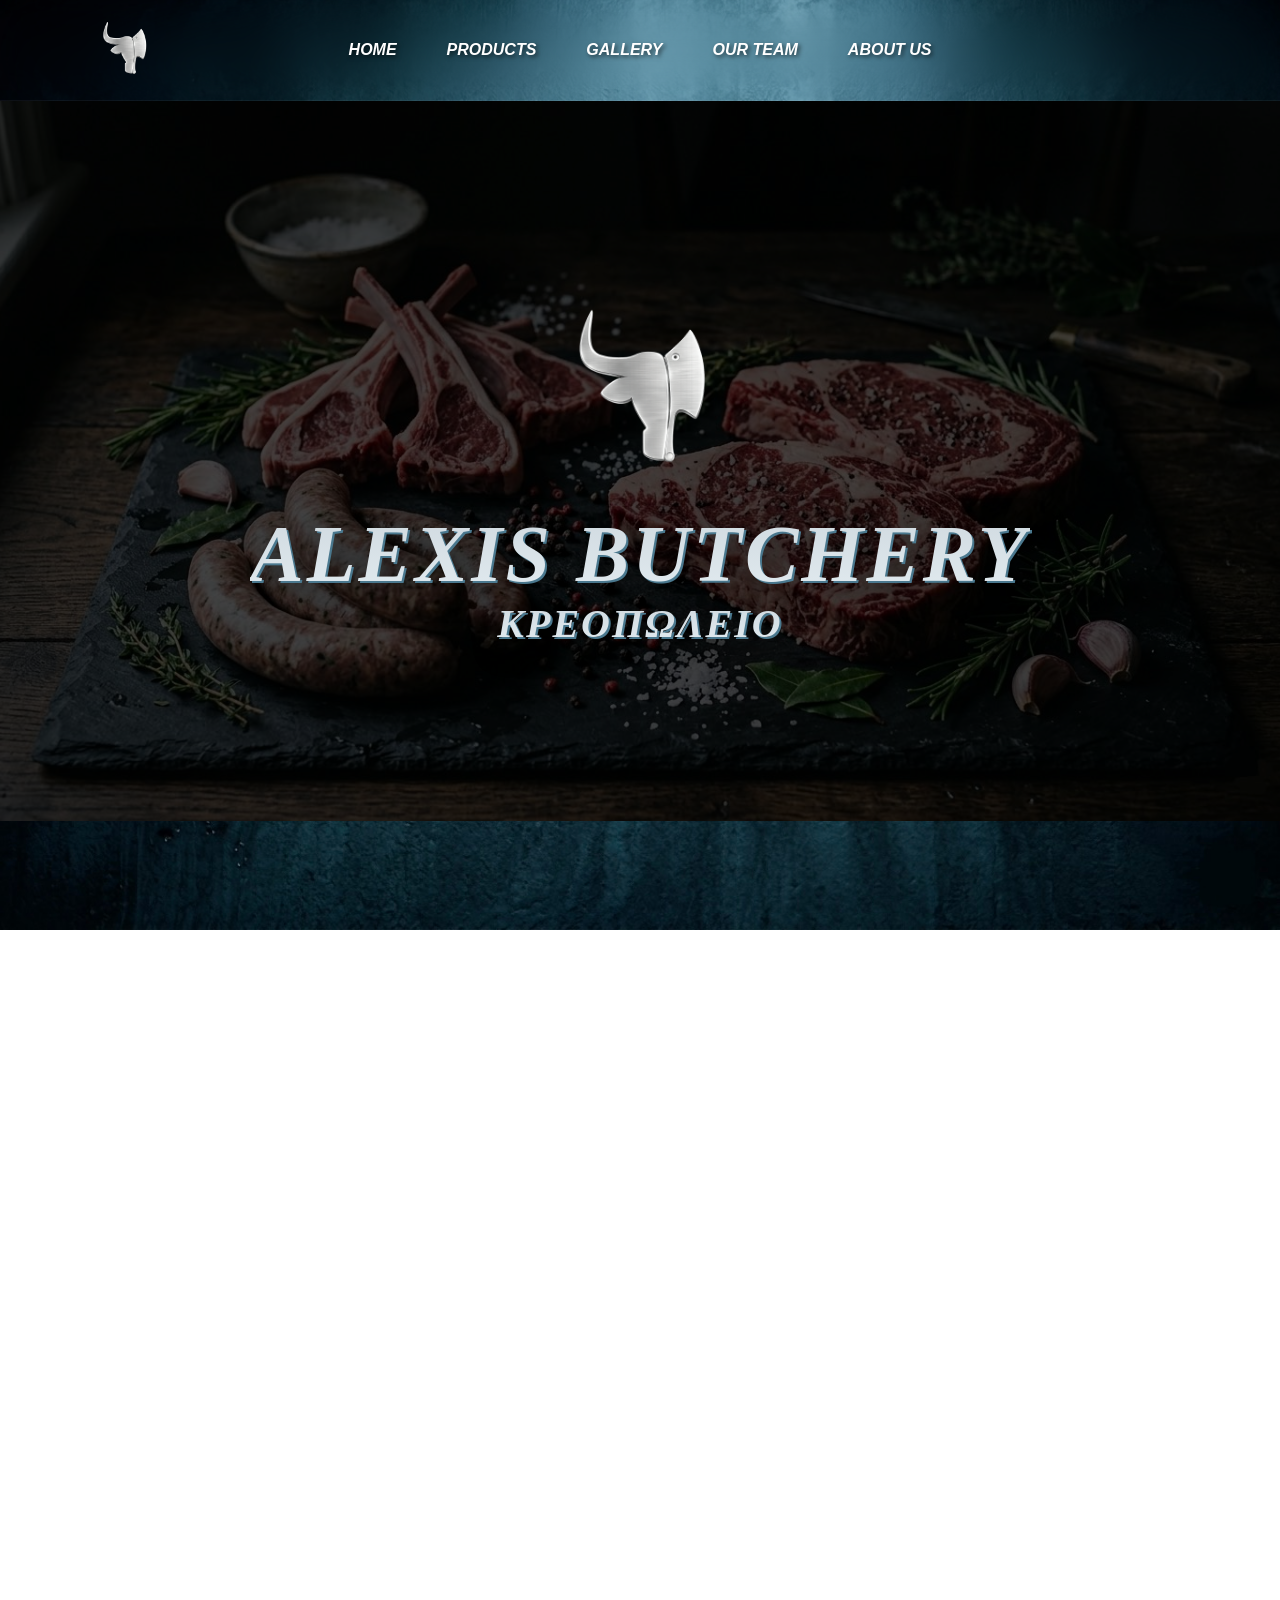
<file: index.html>
<!DOCTYPE html>
<html lang="el">
<head>
    <meta charset="UTF-8">
    <link rel="stylesheet" href="style.css">
    <title>ALEXIS BUTCHERY ΚΡΕΟΠΩΛΕΙΟ</title>
    <link rel="icon" href="images/favicon.png" type="image/png">
</head>
<body>
    
    
        
    

   <!-- nav bar -->
<nav class="navbar">
    <ul>
        <img id="logo" class="logo-link" src="images/logo_bull.png" alt="Alexis Butchery Logo">
        <li><a href="index.html">Home</a></li>
        <li><a href="index2.html">Products</a></li>
        <li><a href="index3.html">Gallery</a></li>
        <li><a href="index.html">Our Team</a></li>
        <li id="about"><a href="index5.html">About us</a></li>
    </ul>
</nav>

    <div class="background-wrapper">
    <!-- Η εικόνα φόντου -->
    <img id="first_photo" src="images/first-photo-gemini.jpg" alt="products">
    
    <!-- Το σκοτεινό κάλυμμα και το περιεχόμενο -->
    <div class="cover">
        <img id="bull" src="images/logo_bull.png" alt="Alexis Butchery logo">
        <h1 id="name_of_logo">ALEXIS BUTCHERY</h1>
        <h1 id="shop">ΚΡΕΟΠΩΛΕΙΟ</h1>
    </div>
</div>








 <div id="page_google_maps">
    <p id="p">Η ΤΟΠΟΘΕΣΙΑ ΜΑΣ</p>
    
    <iframe class="google-map" src="https://www.google.com/maps/embed?pb=!1m18!1m12!1m3!1d3145.5406749824756!2d23.701683375712836!3d37.96450967193831!2m3!1f0!2f0!3f0!3m2!1i1024!2i768!4f13.1!3m3!1m2!1s0x14a1bd00030eb031%3A0x4370844f05e1ee06!2zzpzOoM6RzqHOnM6gzpHOoc6RzprOl86jIM6RzpvOlc6ezpHOnc6UzqHOn86jIM6azqHOlc6pzqDOn86bzpXOmc6f!5e0!3m2!1sel!2sgr!4v1778867580920!5m2!1sel!2sgr" width="600" height="450" style="border:0;" allowfullscreen="" loading="lazy" referrerpolicy="no-referrer-when-downgrade"></iframe>

    <div class="button-container">
        <a href="https://maps.app.goo.gl/PTz32j5B4V2FqyUU9" class="glowbutton" target="_blank">📍 ΑΝΟΙΓΜΑ GOOGLE MAPS</a>
    </div>
    


 <div class="delivery">
    <div id="block-of-delivery">
        <a href="tel:+306906864586">
         <button class="button">
            <svg xmlns="http://www.w3.org/2000/svg" width="32" viewBox="0 0 32 32" height="32" fill="none" class="svg-icon"><path stroke-width="2" stroke-linecap="round" stroke="#fff" fill-rule="evenodd" d="m24.8868 19.1288c-1.0274-.1308-2.036-.3815-3.0052-.7467-.7878-.29-1.6724-.1034-2.276.48-.797.8075-2.0493.9936-2.9664.3258-1.4484-1.055-2.7233-2.3295-3.7783-3.7776-.6681-.9168-.4819-2.1691.3255-2.9659.5728-.6019.7584-1.4748.4802-2.2577-.3987-.98875-.6792-2.02109-.8358-3.07557-.2043-1.03534-1.1138-1.7807-2.1694-1.77778h-3.18289c-.60654-.00074-1.18614.25037-1.60035.69334-.40152.44503-.59539 1.03943-.53345 1.63555.344 3.31056 1.47164 6.49166 3.28961 9.27986 1.64878 2.5904 3.84608 4.7872 6.43688 6.4356 2.7927 1.797 5.9636 2.9227 9.2644 3.289h.1778c.5409.0036 1.0626-.2 1.4581-.569.444-.406.6957-.9806.6935-1.5822v-3.1821c.0429-1.0763-.7171-2.0185-1.7782-2.2046z" clip-rule="evenodd"></path></svg>
        </button>
        </a>
        
            <h1 id="title-of-delivery">Παραγγελία με ένα τηλεφώνημα στη πόρτα σας!</h1>
            <p id="delivery-text">Κάντε την παραγγελία σας τηλεφωνικά και εμείς τη φέρνουμε στην πόρτα σας! Για την καλύτερη εξυπηρέτησή σας, διαθέτουμε φορητό (ασύρματο) POS, ώστε να μπορείτε να πληρώσετε με την κάρτα σας εύκολα και με ασφάλεια κατά την παράδοση.</p>

            <p id="phone-number-delivery">Τηλέφωνο: 210 341 0931</p>

        </div>
</div>

<h1 id="google-reviews">Κριτικές Πελατών από Google</h1>



<div class="reviews-container">

    <div class="review-box">
        <div class="review-header">
            <h4 class="review-author">Χριστίνα Κολιάκη</h4>
            <div class="review-stars">★★★★★</div>
        </div>
        <p class="review-text">
            Εξαιρετική ποιότητα κρεάτων! Ειδικά το μπιφτέκι κοτόπουλο είναι φοβερό! Πολλά μπράβο 🙌🙌
        </p>
    </div>

    <div class="review-box">
        <div class="review-header">
            <h4 class="review-author">Νίκος Τσουντάνης</h4>
            <div class="review-stars">★★★★★</div>
        </div>
        <p class="review-text">
            Πολύ καλής ποιότητας όλα τα κρέατα και εξαιρετική εξυπηρέτηση παιδιά συστήνω και με το παραπάνω🤩💯
        </p>
    </div>

    <div class="review-box">
        <div class="review-header">
            <h4 class="review-author">stratos savvidhs</h4>
            <div class="review-stars">★★★★★</div>
        </div>
        <p class="review-text">
            Πολύ νόστιμα κρέατα και εξαιρετική εξυπηρέτηση! Το συνιστώ χωρίς δεύτερη σκέψη 🔝🔝
        </p>
    </div>

    <div class="review-box">
        <div class="review-header">
            <h4 class="review-author">gianna vasalou</h4>
            <div class="review-stars">★★★★★</div>
        </div>
        <p class="review-text">
            Όλα τέλεια και νόστιμα, και από εξυπηρέτηση έμεινα πάρα πολύ ευχαριστημένη σε όλα!
        </p>
    </div>

</div>



<div class="info-container">
    <div class="hours-box">
        <p id="open">ΩΡΕΣ ΛΕΙΤΟΥΡΓΙΑΣ</p>
        <p>ΔΕΥΤΕΡΑ: 08:00 - 16:00</p>
        <p>ΤΡΙΤΗ: 08:00 - 20:00</p>
        <p>ΤΕΤΑΡΤΗ: 08:00 - 16:00</p>
        <p>ΠΕΜΠΤΗ: 08:00 - 20:00</p>
        <p>ΠΑΡΑΣΚΕΥΗ: 08:00 - 20:00</p>
        <p>ΣΑΒΒΑΤΟ:08:00 - 16:00</p>
        <p>ΚΥΡΙΑΚΗ: ΚΛΕΙΣΤΑ</p>
    </div>

    <div class="tel-box">
        <p id="contact">ΕΠΙΚΟΙΝΩΝΙΑ</p>
        <h3 id="tel">📞 2103410931</h3>
        <a id="email" href="mailto:alexismparmparakis@yahoo.gr" class="email-link">✉️ alexismparmparakis@yahoo.gr</a>
    </div>

    <div class="social-box">
        <p id="follow-title">FOLLOW US</p>
        <a href="https://www.instagram.com/alexisbutchery/" target="_blank" style="text-decoration: none;">
        
<button id="button-insta">
  <svg viewBox="0 0 16 16" class="bi bi-instagram" fill="currentColor" height="16" width="16" xmlns="http://www.w3.org/2000/svg"> <path d="M8 0C5.829 0 5.556.01 4.703.048 3.85.088 3.269.222 2.76.42a3.917 3.917 0 0 0-1.417.923A3.927 3.927 0 0 0 .42 2.76C.222 3.268.087 3.85.048 4.7.01 5.555 0 5.827 0 8.001c0 2.172.01 2.444.048 3.297.04.852.174 1.433.372 1.942.205.526.478.972.923 1.417.444.445.89.719 1.416.923.51.198 1.09.333 1.942.372C5.555 15.99 5.827 16 8 16s2.444-.01 3.298-.048c.851-.04 1.434-.174 1.943-.372a3.916 3.916 0 0 0 1.416-.923c.445-.445.718-.891.923-1.417.197-.509.332-1.09.372-1.942C15.99 10.445 16 10.173 16 8s-.01-2.445-.048-3.299c-.04-.851-.175-1.433-.372-1.941a3.926 3.926 0 0 0-.923-1.417A3.911 3.911 0 0 0 13.24.42c-.51-.198-1.092-.333-1.943-.372C10.443.01 10.172 0 7.998 0h.003zm-.717 1.442h.718c2.136 0 2.389.007 3.232.046.78.035 1.204.166 1.486.275.373.145.64.319.92.599.28.28.453.546.598.92.11.281.24.705.275 1.485.039.843.047 1.096.047 3.231s-.008 2.389-.047 3.232c-.035.78-.166 1.203-.275 1.485a2.47 2.47 0 0 1-.599.919c-.28.28-.546.453-.92.598-.28.11-.704.24-1.485.276-.843.038-1.096.047-3.232.047s-2.39-.009-3.233-.047c-.78-.036-1.203-.166-1.485-.276a2.478 2.478 0 0 1-.92-.598 2.48 2.48 0 0 1-.6-.92c-.109-.281-.24-.705-.275-1.485-.038-.843-.046-1.096-.046-3.233 0-2.136.008-2.388.046-3.231.036-.78.166-1.204.276-1.486.145-.373.319-.64.599-.92.28-.28.546-.453.92-.598.282-.11.705-.24 1.485-.276.738-.034 1.024-.044 2.515-.045v.002zm4.988 1.328a.96.96 0 1 0 0 1.92.96.96 0 0 0 0-1.92zm-4.27 1.122a4.109 4.109 0 1 0 0 8.217 4.109 4.109 0 0 0 0-8.217zm0 1.441a2.667 2.667 0 1 1 0 5.334 2.667 2.667 0 0 1 0-5.334z"></path> </svg>
    <span>Instragram</span>
</button>

  
        </a>
    </div>
</div>

<div class="footer-signature">
    <a id="link_relias" href="https://www.reliaswebdesign.gr/">
    Designed by <span class="designer-name">RELIΛS WEB DESIGN</span>
    </a>
</div>



   


</body>
</html>
</file>
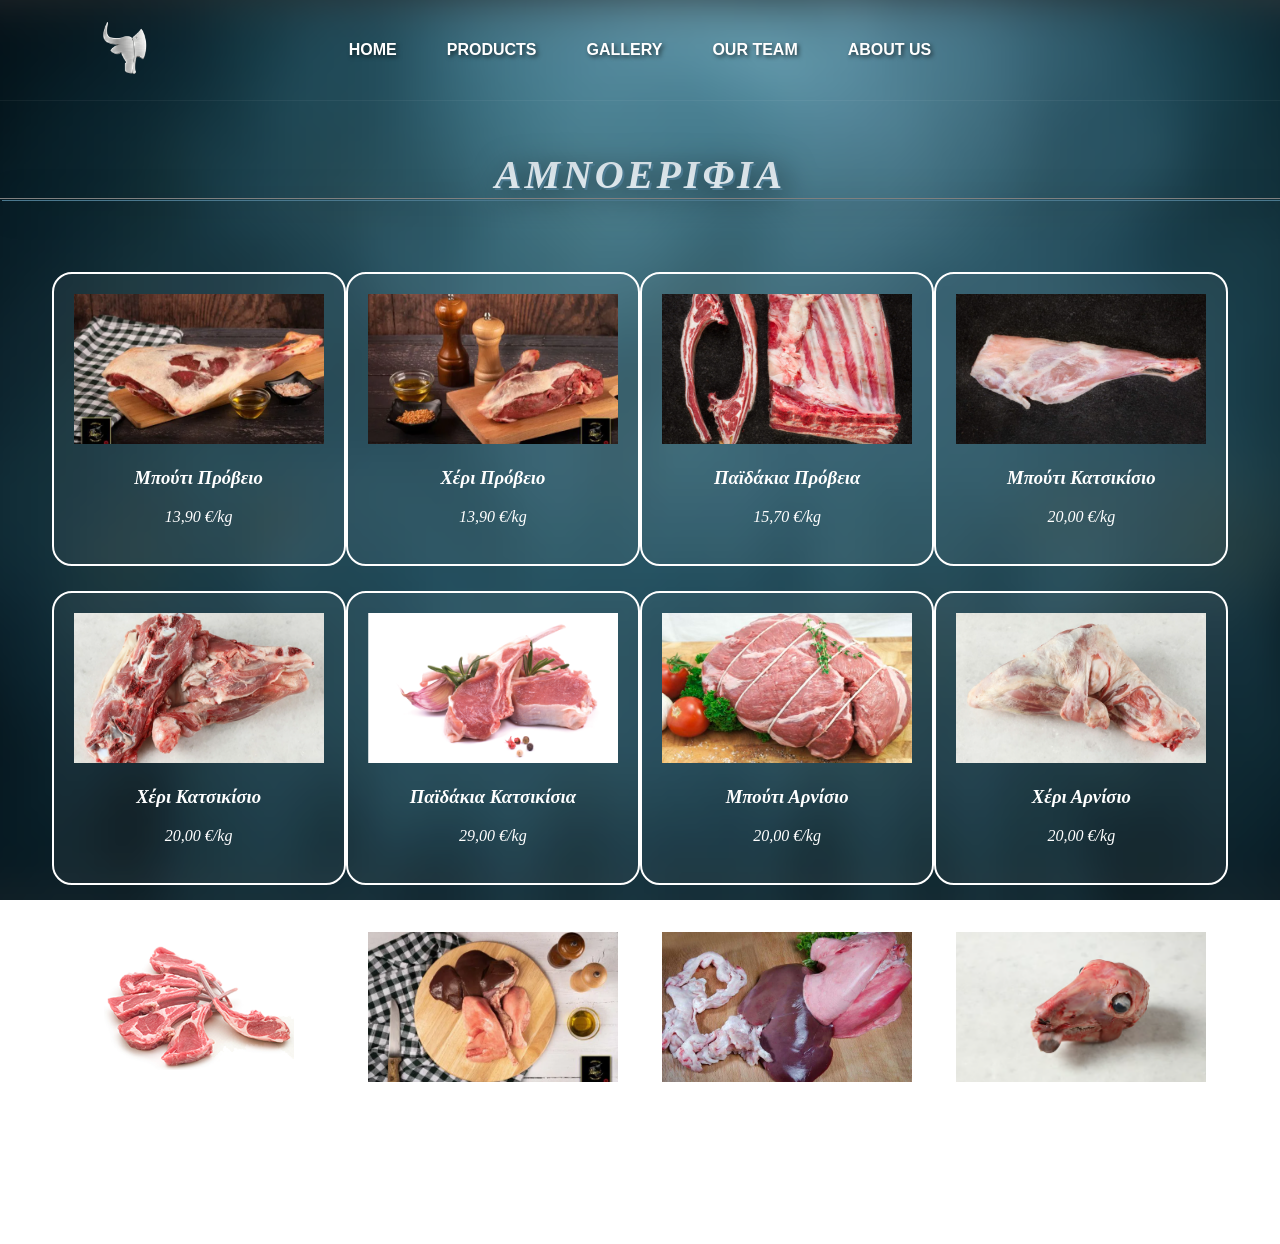
<file: amnoerifia.html>
<!DOCTYPE html>
<html lang="en">
<head>
    <meta charset="UTF-8">
    <meta name="viewport" content="width=device-width, initial-scale=1.0">
    <link rel="stylesheet" href="xoirino.css">
    <title>ALEXIS BUTCHERY ΚΡΕΟΠΩΛΕΙΟ</title>
    <link rel="icon" href="images/favicon.png" type="image/png">
</head>
<body>

<div class="background-image"></div>
    <div class="blur-overlay"></div>

    <!-- nav bar -->
<nav class="navbar">
    <ul>
        <img id="logo" class="logo-link" src="images/logo_bull.png" alt="Alexis Butchery Logo">
        <li><a href="index.html">Home</a></li>
        <li><a href="index2.html">Products</a></li>
        <li><a href="index3.html">Gallery</a></li>
        <li><a href="index4.html">Our Team</a></li>
        <li id="about"><a href="index5.html">About us</a></li>
    </ul>
</nav>

<h2 class="section-label">ΑΜΝΟΕΡΙΦΙΑ</h2>

<section class="services-section">
    <div class="services-grid">
        <div class="service-box">
            <div class="icon">
                <img class="product-img" src="images/MENU/AMNOERIFIA/Μπούτι Πρόβειο.webp" alt="Μπούτι Πρόβειο">
            </div>
            <h3 class="product-title">Μπούτι Πρόβειο</h3>
            <p class="product-price">13,90 €/kg</p>
        </div>

        <div class="service-box">
            <div class="icon">
                <img class="product-img" src="images/MENU/AMNOERIFIA/Χέρι Πρόβειο.webp" alt="Χέρι Πρόβειο">
            </div>
            <h3 class="product-title">Χέρι Πρόβειο</h3>
            <p class="product-price">13,90 €/kg</p>
        </div>

        <div class="service-box">
            <div class="icon">
                <img class="product-img" src="images/MENU/AMNOERIFIA/Παϊδάκια Πρόβεια.png" alt="Παϊδάκια Πρόβεια">
            </div>
            <h3 class="product-title">Παϊδάκια Πρόβεια</h3>
            <p class="product-price">15,70 €/kg</p>
        </div>

        <div class="service-box">
            <div class="icon">
                <img class="product-img" src="images/MENU/AMNOERIFIA/Μπούτι Κατσικίσιο.png" alt="Μπούτι Κατσικίσιο">
            </div>
            <h3 class="product-title">Μπούτι Κατσικίσιο</h3>
            <p class="product-price">20,00 €/kg</p>
        </div>

        <div class="service-box">
            <div class="icon">
                <img class="product-img" src="images/MENU/AMNOERIFIA/Χέρι Κατσικίσιο.avif" alt="Χέρι Κατσικίσιο">
            </div>
            <h3 class="product-title">Χέρι Κατσικίσιο</h3>
            <p class="product-price">20,00 €/kg</p>
        </div>

         <div class="service-box">
            <div class="icon">
                <img class="product-img" src="images/MENU/AMNOERIFIA/Παϊδάκια Κατσικίσια.png" alt="Παϊδάκια Κατσικίσια">
            </div>
            <h3 class="product-title">Παϊδάκια Κατσικίσια</h3>
            <p class="product-price">29,00 €/kg</p>
        </div>

        <div class="service-box">
            <div class="icon">
                <img class="product-img" src="images/MENU/AMNOERIFIA/Μπούτι Αρνίσιο.jpg" alt="Μπούτι Αρνίσιο">
            </div>
            <h3 class="product-title">Μπούτι Αρνίσιο</h3>
            <p class="product-price">20,00 €/kg</p>
        </div>

         <div class="service-box">
            <div class="icon">
                <img class="product-img" src="images/MENU/AMNOERIFIA/Χέρι Αρνίσιο.avif" alt="Χέρι Αρνίσιο">
            </div>
            <h3 class="product-title">Χέρι Αρνίσιο</h3>
            <p class="product-price">20,00 €/kg</p>
        </div>

        <div class="service-box">
            <div class="icon">
                <img class="product-img" src="images/MENU/AMNOERIFIA/Παϊδάκια Αρνίσια.png" alt="Παϊδάκια Αρνίσια">
            </div>
            <h3 class="product-title">Παϊδάκια Αρνίσια</h3>
            <p class="product-price">29,00 €/kg</p>
        </div>

        <div class="service-box">
            <div class="icon">
                <img class="product-img" src="images/MENU/AMNOERIFIA/Συκωταριά Αρνίσια.webp" alt="Συκωταριά Αρνίσια">
            </div>
                <h3 class="product-title">Συκωταριά Αρνίσια</h3>
                <p class="product-price">12,50 €/kg</p>
        </div>

        <div class="service-box">
            <div class="icon">
                <img class="product-img" src="images/MENU/AMNOERIFIA/Συκωταριά Κατσικίσια.webp" alt="Συκωταριά Κατσικίσια">
            </div>
                <h3 class="product-title">Συκωταριά Κατσικίσια</h3>
                <p class="product-price">13,50 €/kg</p>
        </div>

        <div class="service-box">
            <div class="icon">
                <img class="product-img" src="images/MENU/AMNOERIFIA/Αρνί Κεφαλάκι Τεμάχιο.avif" alt="Αρνί Κεφαλάκι Τεμάχιο">
            </div>
                <h3 class="product-title">Αρνί Κεφαλάκι Τεμάχιο</h3>
                <p class="product-price">2,50 €/kg</p>
        </div>



        
    </div>
</section>



</body>
</html>
</file>
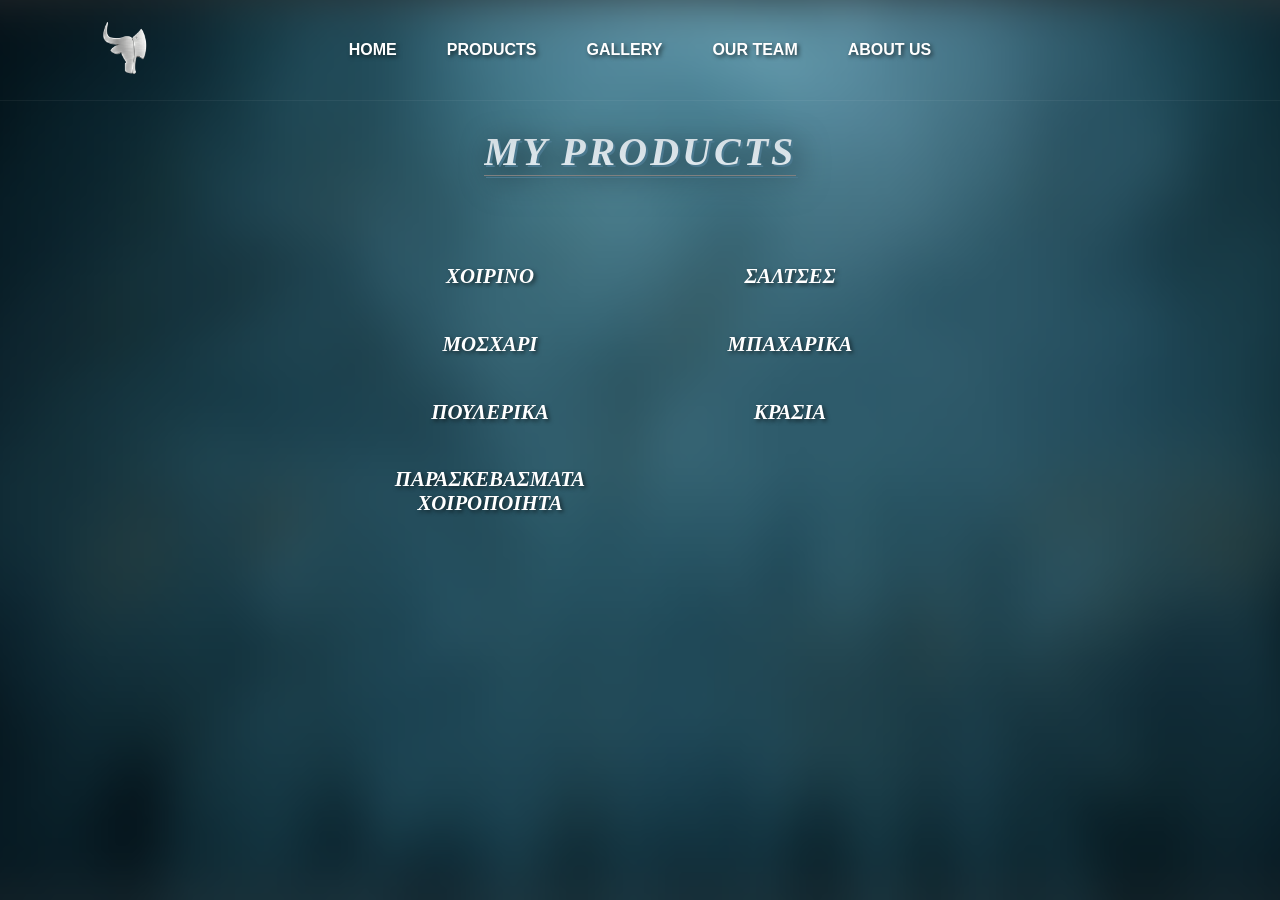
<file: index2.html>
<!DOCTYPE html>
<html lang="en">
<head>
    <meta charset="UTF-8">
    <meta name="viewport" content="width=device-width, initial-scale=1.0">
    <link rel="stylesheet" href="style2.css">
    <title>ALEXIS BUTCHERY ΚΡΕΟΠΩΛΕΙΟ</title>
    <link rel="icon" href="images/favicon.png" type="image/png">
</head>
<body>



   <!-- nav bar -->
<nav class="navbar">
    <ul>
        <img id="logo" class="logo-link" src="images/logo_bull.png" alt="Alexis Butchery Logo">
        <li><a href="index.html">Home</a></li>
        <li><a href="index2.html">Products</a></li>
        <li><a href="index3.html">Gallery</a></li>
        <li><a href="index4.html">Our Team</a></li>
        <li id="about"><a href="index5.html">About us</a></li>
    </ul>
</nav>


<div class="title-wrapper">
    <h1 id="title-of-products">MY PRODUCTS</h1>
</div>

<div class="links-container">
    <div class="column">
        <a href="xoirino.html"><p>ΧΟΙΡΙΝΟ</p></a>
        <a href="mosxari.html"><p>ΜΟΣΧΑΡΙ</p></a>
        <a href="poulerika.html"><p>ΠΟΥΛΕΡΙΚΑ</p></a>
        <!-- <a href="kimas.html"><p>ΚΙΜΑΣ</p></a>
        <a href="amnoerifia.html"><p>ΑΜΝΟΕΡΙΦΙΑ</p></a> -->
        <a href="paraskevasmata.html"><p>ΠΑΡΑΣΚΕΒΑΣΜΑΤΑ ΧΟΙΡΟΠΟΙΗΤΑ</p></a>
    </div>

    <div class="column">
        <a href="saltses.html"><p>ΣΑΛΤΣΕΣ</p></a>
        <!-- <a href="ospria.html"><p>ΟΣΠΡΙΑ</p></a> -->
        <a href="mpaxarika.html"><p>ΜΠΑΧΑΡΙΚΑ</p></a>
        <!-- <a href="eidi-pantopoliou.html"><p>ΕΙΔΗ ΠΑΝΤΟΠΟΛΙΟΥ</p></a> -->
        <!-- <a href="avga.html"><p>ΑΥΓΑ</p></a> -->
        <a href="krasia.html"><p>ΚΡΑΣΙΑ</p></a>
    </div>
</div>

</body>
</html>
</file>
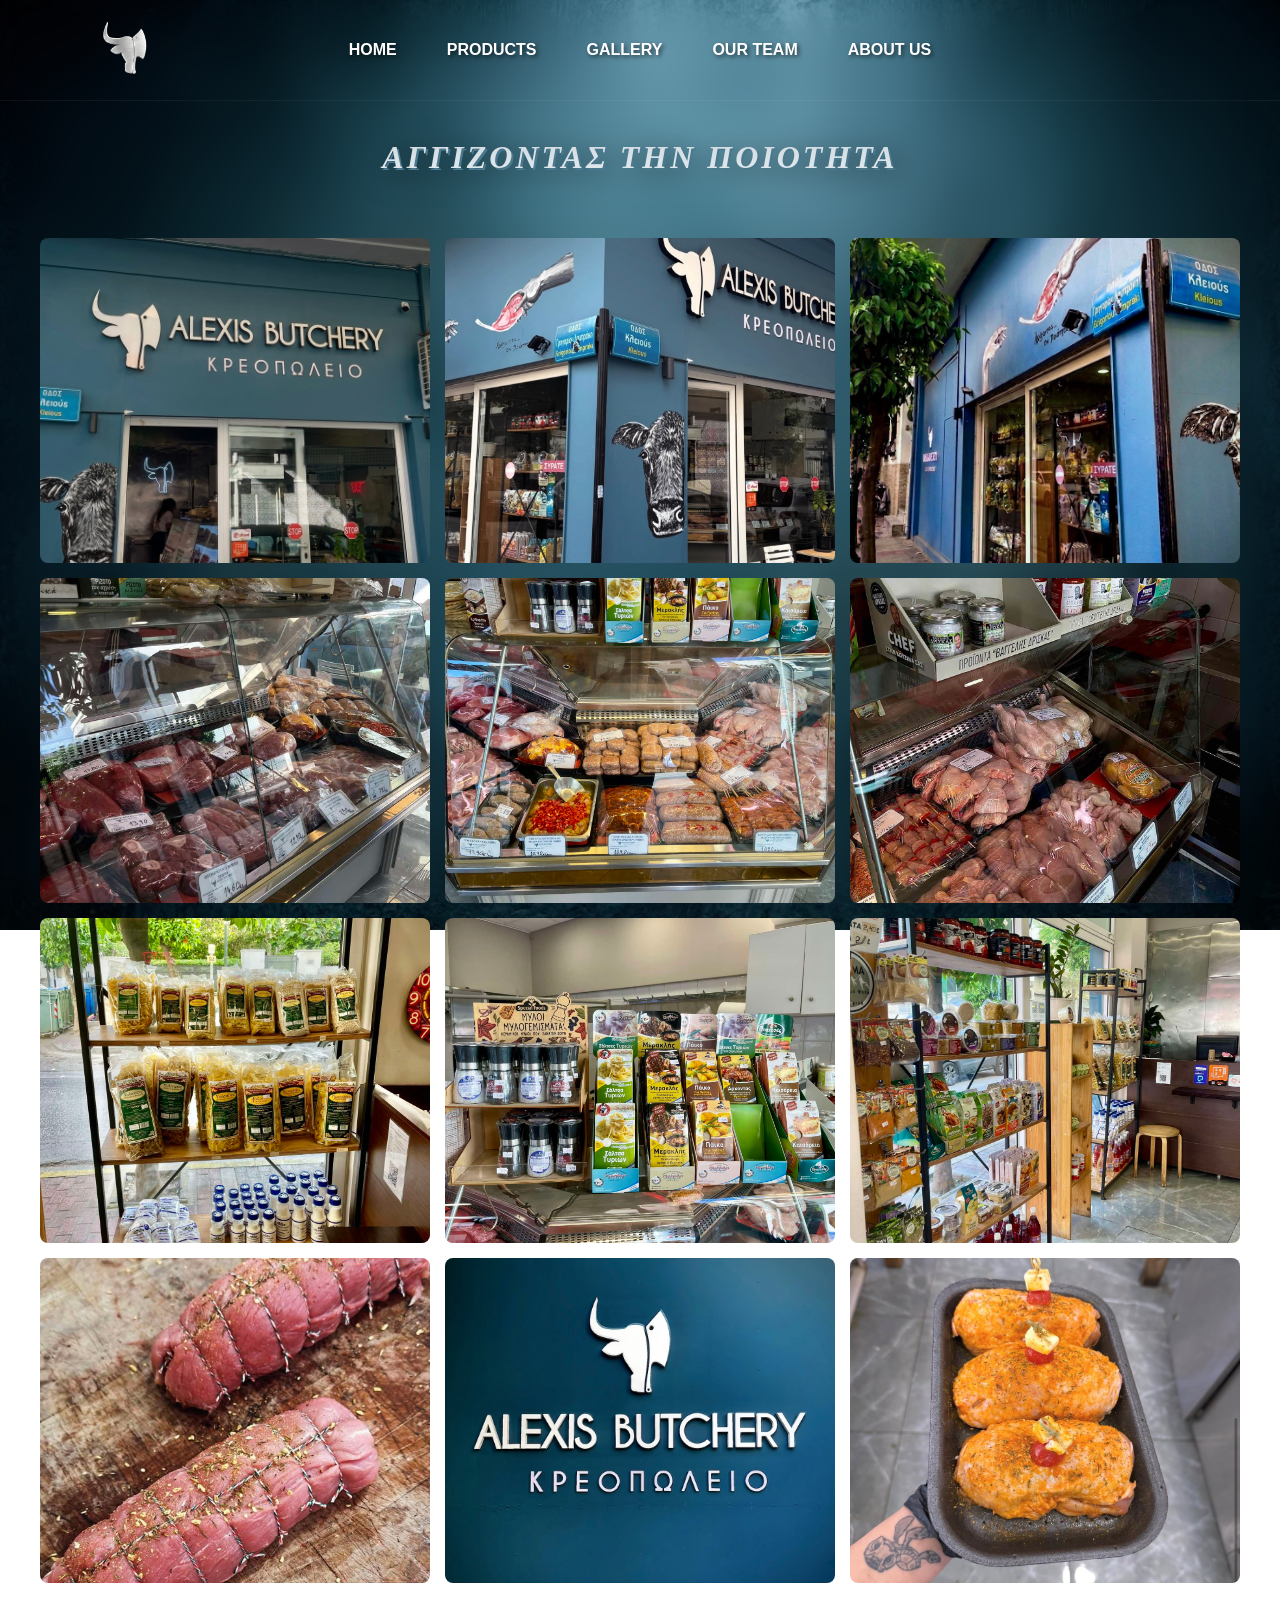
<file: index3.html>
<!DOCTYPE html>
<html lang="en">
<head>
    <meta charset="UTF-8">
    <meta name="viewport" content="width=device-width, initial-scale=1.0">
    <title>ALEXIS BUTCHERY ΚΡΕΟΠΩΛΕΙΟ</title>
    <link rel="stylesheet" href="style3.css">
    <link rel="icon" href="images/favicon.png" type="image/png">
</head>
<body>
    

   <nav class="navbar">
    <ul>
        <img id="logo" class="logo-link" src="images/logo_bull.png" alt="Alexis Butchery Logo">
        <li><a href="index.html">Home</a></li>
        <li><a href="index2.html">Products</a></li>
        <li><a href="index3.html">Gallery</a></li>
        <li><a href="index4.html">Our Team</a></li>
        <li id="about"><a href="index5.html">About us</a></li>
    </ul>
</nav>

<div>

    <h1 id="title-gallery">ΑΓΓΙΖΟΝΤΑΣ ΤΗΝ ΠΟΙΟΤΗΤΑ</h1>

    <div class="gallery">
        <img src="images/gallery/apo-ejo-gallery.jpg" alt="ALEXIS BUTCHERY">
        <img src="images/gallery/diagonia-gallery.jpg" alt="ALEXIS BUTCHERY">
        <img src="images/gallery/apo-plagia-gallery.jpg" alt="ALEXIS BUTCHERY">
        <img src="images/gallery/1o-kreas-gallery.jpg" alt="ALEXIS BUTCHERY">
        <img src="images/gallery/2o-kreas-gallery.jpg" alt="ALEXIS BUTCHERY">
        <img src="images/gallery/3o-kreas-gallery.jpg" alt="ALEXIS BUTCHERY">
        <img src="images/gallery/makaronia-gallery.jpg" alt="ALEXIS BUTCHERY">
        <img src="images/gallery/mpaxarika-gallery.jpg" alt="ALEXIS BUTCHERY">
        <img src="images/gallery/tzamaria-gallery.jpg" alt="ALEXIS BUTCHERY">
        <img src="images/gallery/insta1-gallery.jpg" alt="ALEXIS BUTCHERY">
        <img src="images/gallery/logo-gallery.jpg" alt="ALEXIS BUTCHERY">
        <img src="images/gallery/insta2-gallery.jpg" alt="ALEXIS BUTCHERY">
    </div>
</div>





</body>
</html>
</file>
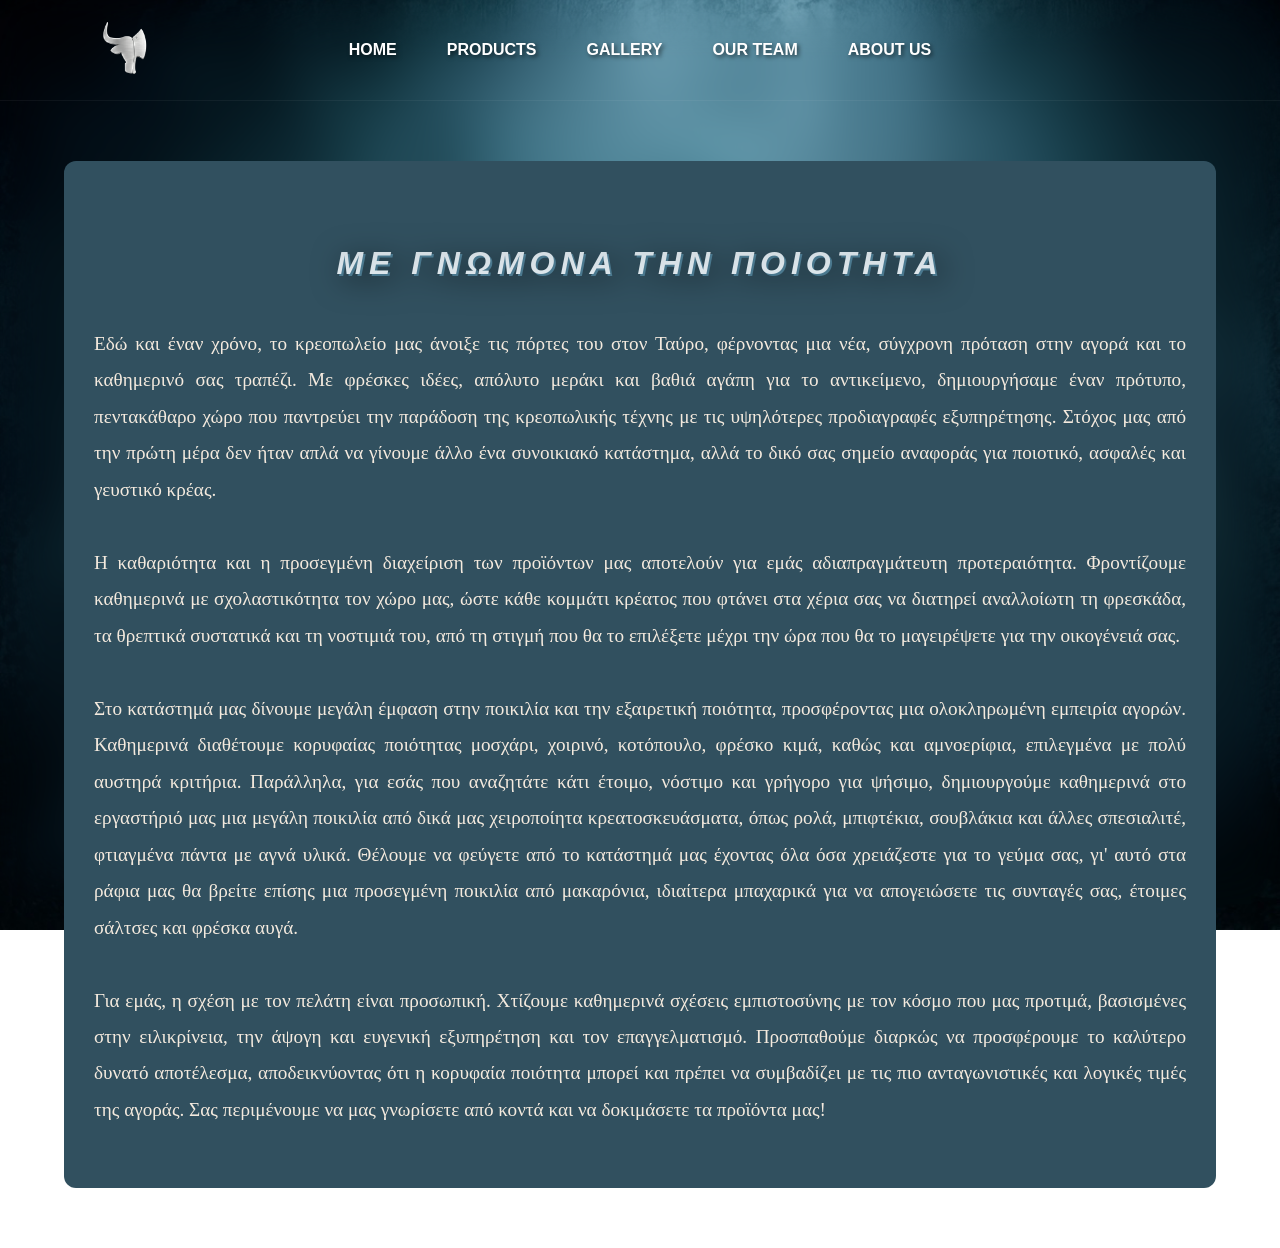
<file: index5.html>
<!DOCTYPE html>
<html lang="en">
<head>
    <meta charset="UTF-8">
    <meta name="viewport" content="width=device-width, initial-scale=1.0">
    <title>ALEXIS BUTCHERY ΚΡΕΟΠΩΛΕΙΟ</title>
    <link rel="stylesheet" href="style5.css">
    <link rel="icon" href="images/favicon.png" type="image/png">
</head>
<body>
    <nav class="navbar">
    <ul>
        <img id="logo" class="logo-link" src="images/logo_bull.png" alt="Alexis Butchery Logo">
        <li><a href="index.html">Home</a></li>
        <li><a href="index2.html">Products</a></li>
        <li><a href="index3.html">Gallery</a></li>
        <li><a href="index4.html">Our Team</a></li>
        <li id="about"><a href="index5.html">About us</a></li>
            
    </ul>

<!-- paragraph -->
</nav>



<div class="div_paragraph">
    <h1 class="title_of_paragraph">ΜΕ ΓΝΩΜΟΝΑ ΤΗΝ ΠΟΙΟΤΗΤΑ</h1>
    <p id="paragraph">  Εδώ και έναν χρόνο, το κρεοπωλείο μας άνοιξε τις πόρτες του στον Ταύρο, φέρνοντας μια νέα, σύγχρονη πρόταση στην αγορά και το καθημερινό σας τραπέζι. Με φρέσκες ιδέες, απόλυτο μεράκι και βαθιά αγάπη για το αντικείμενο, δημιουργήσαμε έναν πρότυπο, πεντακάθαρο χώρο που παντρεύει την παράδοση της κρεοπωλικής τέχνης με τις υψηλότερες προδιαγραφές εξυπηρέτησης. Στόχος μας από την πρώτη μέρα δεν ήταν απλά να γίνουμε άλλο ένα συνοικιακό κατάστημα, αλλά το δικό σας σημείο αναφοράς για ποιοτικό, ασφαλές και γευστικό κρέας.   <br><br>

    Η καθαριότητα και η προσεγμένη διαχείριση των προϊόντων μας αποτελούν για εμάς αδιαπραγμάτευτη προτεραιότητα. Φροντίζουμε καθημερινά με σχολαστικότητα τον χώρο μας, ώστε κάθε κομμάτι κρέατος που φτάνει στα χέρια σας να διατηρεί αναλλοίωτη τη φρεσκάδα, τα θρεπτικά συστατικά και τη νοστιμιά του, από τη στιγμή που θα το επιλέξετε μέχρι την ώρα που θα το μαγειρέψετε για την οικογένειά σας. <br><br>

Στο κατάστημά μας δίνουμε μεγάλη έμφαση στην ποικιλία και την εξαιρετική ποιότητα, προσφέροντας μια ολοκληρωμένη εμπειρία αγορών. Καθημερινά διαθέτουμε κορυφαίας ποιότητας μοσχάρι, χοιρινό, κοτόπουλο, φρέσκο κιμά, καθώς και αμνοερίφια, επιλεγμένα με πολύ αυστηρά κριτήρια. Παράλληλα, για εσάς που αναζητάτε κάτι έτοιμο, νόστιμο και γρήγορο για ψήσιμο, δημιουργούμε καθημερινά στο εργαστήριό μας μια μεγάλη ποικιλία από δικά μας χειροποίητα κρεατοσκευάσματα, όπως ρολά, μπιφτέκια, σουβλάκια και άλλες σπεσιαλιτέ, φτιαγμένα πάντα με αγνά υλικά. Θέλουμε να φεύγετε από το κατάστημά μας έχοντας όλα όσα χρειάζεστε για το γεύμα σας, γι' αυτό στα ράφια μας θα βρείτε επίσης μια προσεγμένη ποικιλία από μακαρόνια, ιδιαίτερα μπαχαρικά για να απογειώσετε τις συνταγές σας, έτοιμες σάλτσες και φρέσκα αυγά. <br><br>

Για εμάς, η σχέση με τον πελάτη είναι προσωπική. Χτίζουμε καθημερινά σχέσεις εμπιστοσύνης με τον κόσμο που μας προτιμά, βασισμένες στην ειλικρίνεια, την άψογη και ευγενική εξυπηρέτηση και τον επαγγελματισμό. Προσπαθούμε διαρκώς να προσφέρουμε το καλύτερο δυνατό αποτέλεσμα, αποδεικνύοντας ότι η κορυφαία ποιότητα μπορεί και πρέπει να συμβαδίζει με τις πιο ανταγωνιστικές και λογικές τιμές της αγοράς. Σας περιμένουμε να μας γνωρίσετε από κοντά και να δοκιμάσετε τα προϊόντα μας!</p>
</div>






</body>
</html>
</file>
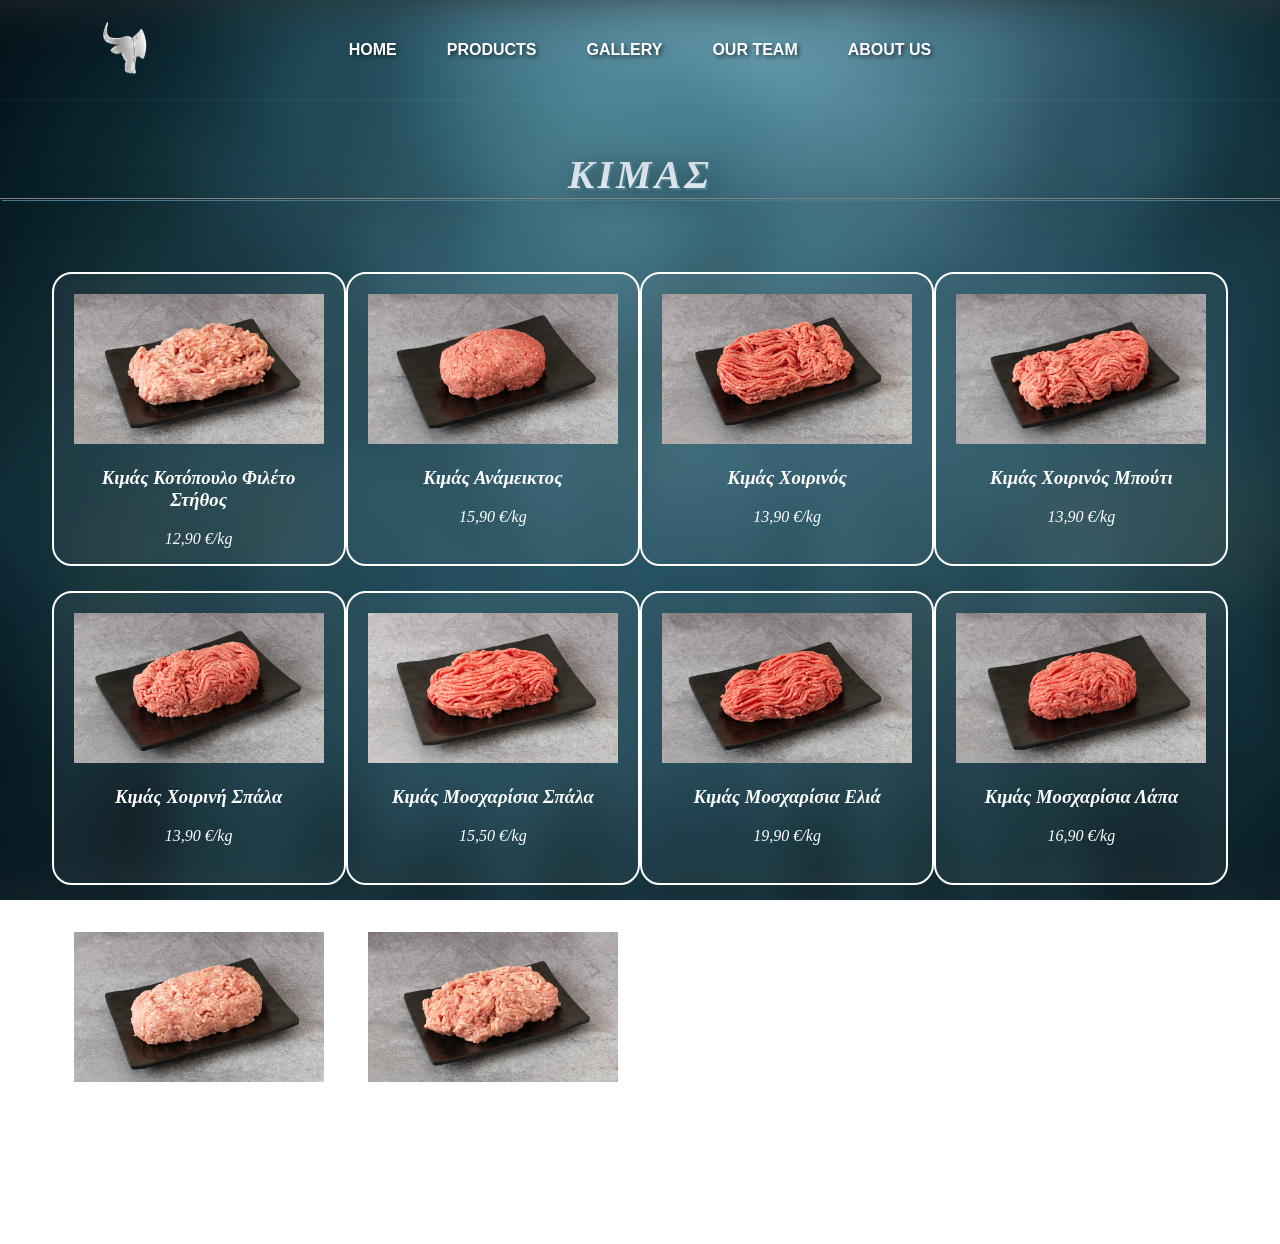
<file: kimas.html>
<!DOCTYPE html>
<html lang="en">
<head>
    <meta charset="UTF-8">
    <meta name="viewport" content="width=device-width, initial-scale=1.0">
    <link rel="stylesheet" href="xoirino.css">
    <title>ALEXIS BUTCHERY ΚΡΕΟΠΩΛΕΙΟ</title>
    <link rel="icon" href="images/favicon.png" type="image/png">
</head>
<body>

<div class="background-image"></div>
    <div class="blur-overlay"></div>

    <!-- nav bar -->
<nav class="navbar">
    <ul>
        <img id="logo" class="logo-link" src="images/logo_bull.png" alt="Alexis Butchery Logo">
        <li><a href="index.html">Home</a></li>
        <li><a href="index2.html">Products</a></li>
        <li><a href="index3.html">Gallery</a></li>
        <li><a href="index4.html">Our Team</a></li>
        <li id="about"><a href="index5.html">About us</a></li>
    </ul>
</nav>

<h2 class="section-label">ΚΙΜΑΣ</h2>

<section class="services-section">
    <div class="services-grid">
        <div class="service-box">
            <div class="icon">
                <img class="product-img" src="images/MENU/KIMAS/Κιμάς Κοτόπουλο Φιλέτο Στήθος.avif" alt="Κιμάς Κοτόπουλο Φιλέτο Στήθος">
            </div>
            <h3 class="product-title">Κιμάς Κοτόπουλο Φιλέτο Στήθος</h3>
            <p class="product-price">12,90 €/kg</p>
        </div>

        <div class="service-box">
            <div class="icon">
                <img class="product-img" src="images/MENU/KIMAS/Κιμάς Ανάμεικτος.avif" alt="Κιμάς Ανάμεικτος">
            </div>
            <h3 class="product-title">Κιμάς Ανάμεικτος</h3>
            <p class="product-price">15,90 €/kg</p>
        </div>

        <div class="service-box">
            <div class="icon">
                <img class="product-img" src="images/MENU/KIMAS/Κιμάς Χοιρινός.avif" alt="Κιμάς Χοιρινός">
            </div>
            <h3 class="product-title">Κιμάς Χοιρινός</h3>
            <p class="product-price">13,90 €/kg</p>
        </div>

        <div class="service-box">
            <div class="icon">
                <img class="product-img" src="images/MENU/KIMAS/Κιμάς Χοιρινός Μπούτι.avif" alt="Κιμάς Χοιρινός Μπούτι">
            </div>
            <h3 class="product-title">Κιμάς Χοιρινός Μπούτι</h3>
            <p class="product-price">13,90 €/kg</p>
        </div>

        <div class="service-box">
            <div class="icon">
                <img class="product-img" src="images/MENU/KIMAS/Κιμάς Χοιρινή Σπάλα.avif" alt="Κιμάς Χοιρινή Σπάλα">
            </div>
            <h3 class="product-title">Κιμάς Χοιρινή Σπάλα</h3>
            <p class="product-price">13,90 €/kg</p>
        </div>

         <div class="service-box">
            <div class="icon">
                <img class="product-img" src="images/MENU/KIMAS/Κιμάς Μοσχαρίσια Σπάλα.avif" alt="Κιμάς Μοσχαρίσια Σπάλα">
            </div>
            <h3 class="product-title">Κιμάς Μοσχαρίσια Σπάλα</h3>
            <p class="product-price">15,50 €/kg</p>
        </div>

        <div class="service-box">
            <div class="icon">
                <img class="product-img" src="images/MENU/KIMAS/Κιμάς Μοσχαρίσια Ελιά.avif" alt="Κιμάς Μοσχαρίσια Ελιά">
            </div>
            <h3 class="product-title">Κιμάς Μοσχαρίσια Ελιά</h3>
            <p class="product-price">19,90 €/kg</p>
        </div>

         <div class="service-box">
            <div class="icon">
                <img class="product-img" src="images/MENU/KIMAS/Κιμάς Μοσχαρίσια Λάπα.avif" alt="Μπριζολάκι Χοιρινό Κόντρα">
            </div>
            <h3 class="product-title">Κιμάς Μοσχαρίσια Λάπα</h3>
            <p class="product-price">16,90 €/kg</p>
        </div>

        <div class="service-box">
            <div class="icon">
                <img class="product-img" src="images/MENU/KIMAS/Κιμάς Γαλοπούλα Φιλέτο Στήθος.avif" alt="Κιμάς Γαλοπούλα Φιλέτο Στήθος">
            </div>
                <h3 class="product-title">Κιμάς Γαλοπούλα Φιλέτο Στήθος</h3>
                <p class="product-price">15,90 €/kg</p>
        </div>

        <div class="service-box">
            <div class="icon">
                <img class="product-img" src="images/MENU/KIMAS/Κιμάς Κοτόπουλο Φιλέτο Μπούτι.avif" alt="Κιμάς Κοτόπουλο Φιλέτο Μπούτι">
            </div>
                <h3 class="product-title">Κιμάς Κοτόπουλο Φιλέτο Μπούτι</h3>
                <p class="product-price">12,90 €/kg</p>
        </div>

        



        
    </div>
</section>



</body>
</html>
</file>
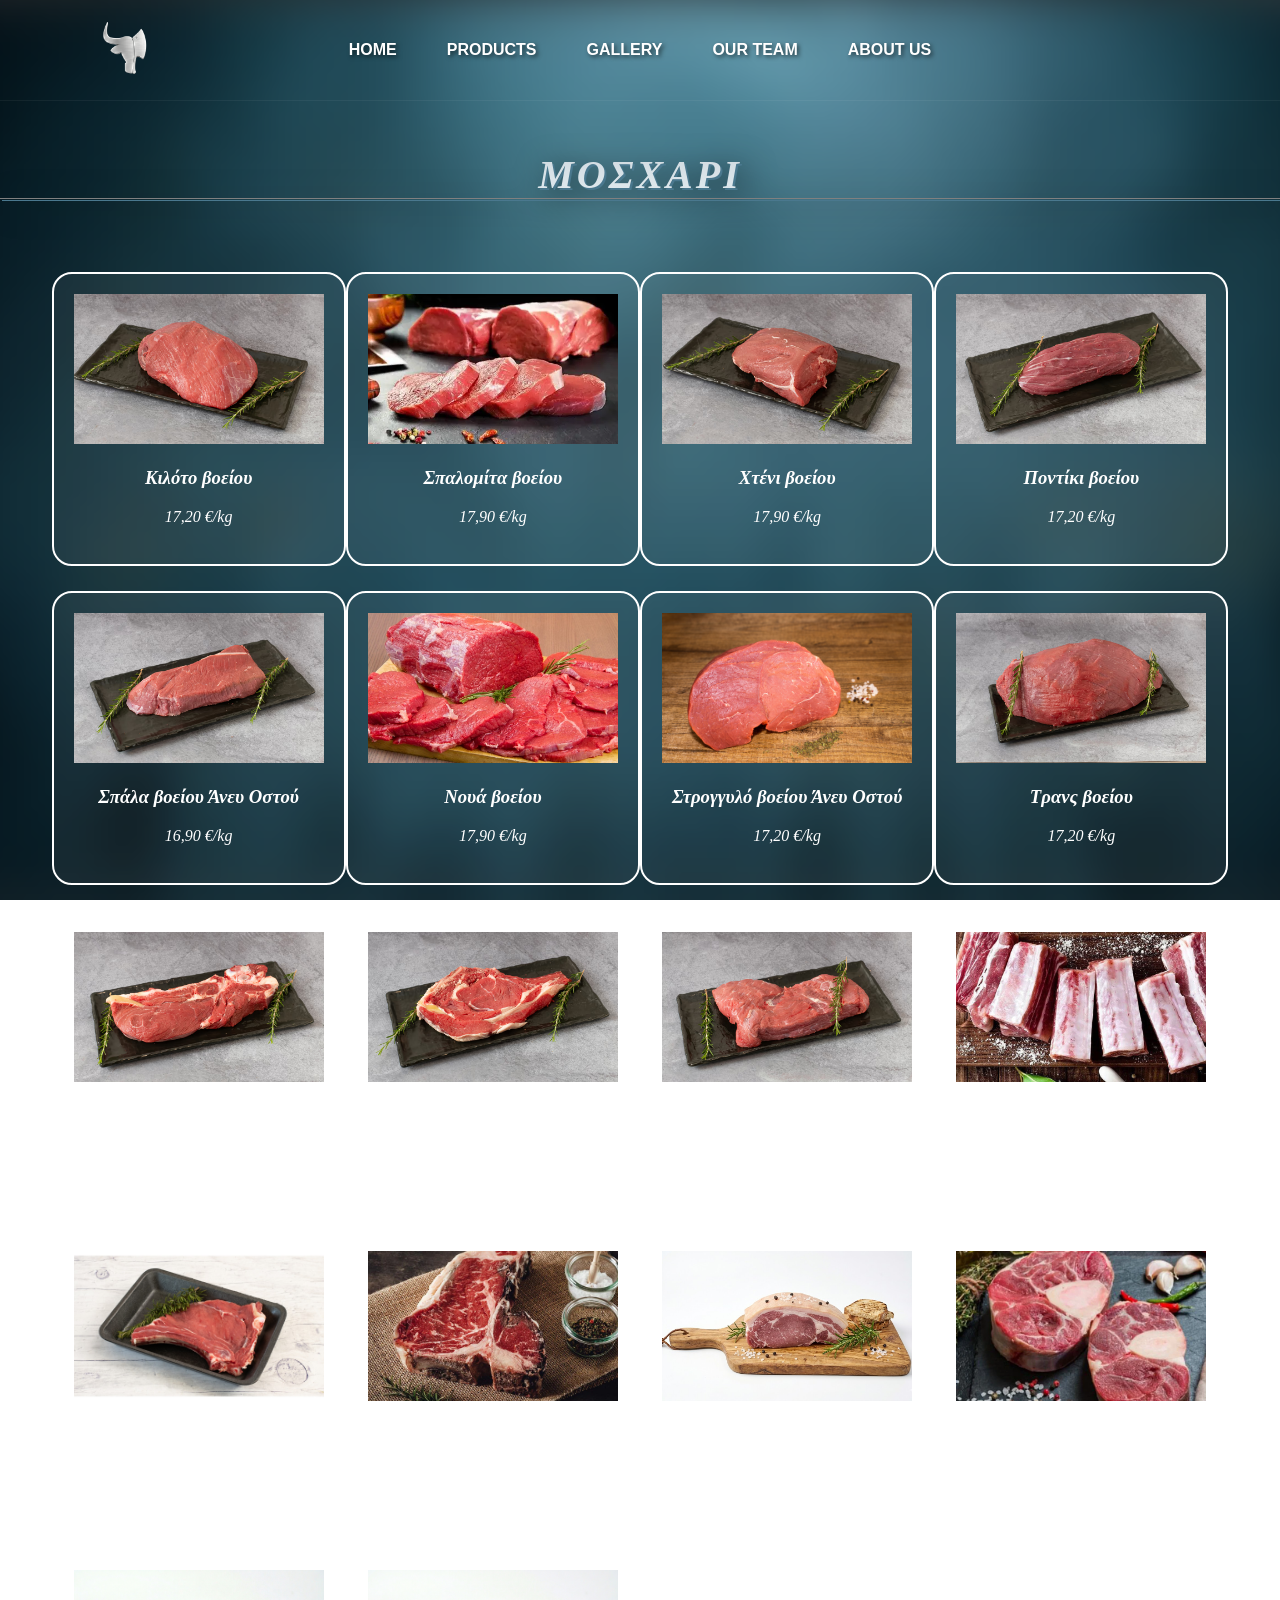
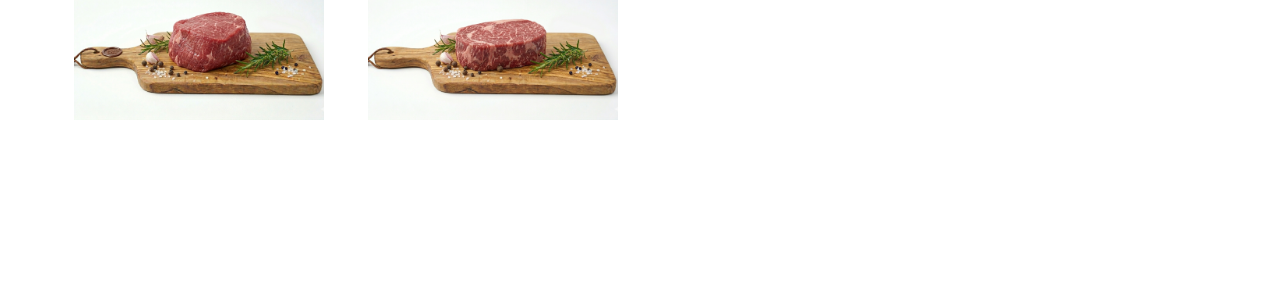
<file: mosxari.html>
<!DOCTYPE html>
<html lang="en">
<head>
    <meta charset="UTF-8">
    <meta name="viewport" content="width=device-width, initial-scale=1.0">
    <link rel="stylesheet" href="xoirino.css">
    <title>ALEXIS BUTCHERY ΚΡΕΟΠΩΛΕΙΟ</title>
    <link rel="icon" href="images/favicon.png" type="image/png">
</head>
<body>

<div class="background-image"></div>
    <div class="blur-overlay"></div>

    <!-- nav bar -->
<nav class="navbar">
    <ul>
        <img id="logo" class="logo-link" src="images/logo_bull.png" alt="Alexis Butchery Logo">
        <li><a href="index.html">Home</a></li>
        <li><a href="index2.html">Products</a></li>
        <li><a href="index3.html">Gallery</a></li>
        <li><a href="index4.html">Our Team</a></li>
        <li id="about"><a href="index5.html">About us</a></li>
    </ul>
</nav>

<h2 class="section-label">ΜΟΣΧΑΡΙ</h2>

<section class="services-section">
    <div class="services-grid">
        <div class="service-box">
            <div class="icon">
                <img class="product-img" src="images/MENU/MOSXARI/Κιλότο Νεαρού Μόσχου.avif" alt="Κιλότο Νεαρού Μόσχου">
            </div>
            <h3 class="product-title">Κιλότο βοείου</h3>
            <p class="product-price">17,20 €/kg</p>
        </div>

        <div class="service-box">
            <div class="icon">
                <img class="product-img" src="images/MENU/MOSXARI/Σπαλομίτα Μοσχαρίσια.webp" alt="Σπαλομίτα Μοσχαρίσια">
            </div>
            <h3 class="product-title">Σπαλομίτα βοείου</h3>
            <p class="product-price">17,90 €/kg</p>
        </div>

        <div class="service-box">
            <div class="icon">
                <img class="product-img" src="images/MENU/MOSXARI/Χτένι Μοσχαρίσιο.avif" alt="Χτένι Μοσχαρίσιο">
            </div>
            <h3 class="product-title">Χτένι βοείου</h3>
            <p class="product-price">17,90 €/kg</p>
        </div>

        <div class="service-box">
            <div class="icon">
                <img class="product-img" src="images/MENU/MOSXARI/Ποντίκι Μοσχαρίσιο.avif" alt="Ποντίκι Μοσχαρίσιο">
            </div>
            <h3 class="product-title">Ποντίκι βοείου</h3>
            <p class="product-price">17,20 €/kg</p>
        </div>

        <div class="service-box">
            <div class="icon">
                <img class="product-img" src="images/MENU/MOSXARI/Σπάλα Μοσχαρίσια Άνευ Οστού.avif" alt="Σπάλα Μοσχαρίσια Άνευ Οστού">
            </div>
            <h3 class="product-title">Σπάλα βοείου Άνευ Οστού</h3>
            <p class="product-price">16,90 €/kg</p>
        </div>

         <div class="service-box">
            <div class="icon">
                <img class="product-img" src="images/MENU/MOSXARI/Νουά Μοσχαρίσιο.jpg" alt="Νουά Μοσχαρίσιο">
            </div>
            <h3 class="product-title">Νουά βοείου</h3>
            <p class="product-price">17,90 €/kg</p>
        </div>

        <div class="service-box">
            <div class="icon">
                <img class="product-img" src="images/MENU/MOSXARI/Στρογγυλό Μοσχαρίσιο.jpg" alt="Στρογγυλό Μοσχαρίσιο">
            </div>
            <h3 class="product-title">Στρογγυλό βοείου Άνευ Οστού</h3>
            <p class="product-price">17,20 €/kg</p>
        </div>

         <div class="service-box">
            <div class="icon">
                <img class="product-img" src="images/MENU/MOSXARI/Τρανς Μοσχαρίσιο.avif" alt="Τρανς Μοσχαρίσιο">
            </div>
            <h3 class="product-title">Τρανς βοείου</h3>
            <p class="product-price">17,20 €/kg</p>
        </div>

        

        

        <div class="service-box">
            <div class="icon">
                <img class="product-img" src="images/MENU/MOSXARI/Ελιά Μοσχαρίσια με Οστό.avif" alt="Ελιά Μοσχαρίσια με Οστό">
            </div>
                <h3 class="product-title">Ελιά βοείου με Οστό</h3>
                <p class="product-price">13,90 €/kg</p>
        </div>


        
        

        <div class="service-box">
            <div class="icon">
                <img class="product-img" src="images/MENU/MOSXARI/Σπαλομπριζόλα Νεαρού Μόσχου.avif" alt="Σπαλομπριζόλα Νεαρού Μόσχου">
            </div>
                <h3 class="product-title">Σπαλομπριζόλα βοείου</h3>
                <p class="product-price">16,50 €/kg</p>
        </div>

        

        

        <div class="service-box">
            <div class="icon">
                <img class="product-img" src="images/MENU/MOSXARI/Ελιά Μοσχαρίσια Άνευ Οστού.avif" alt="Ελιά Μοσχαρίσια Άνευ Οστού">
            </div>
                <h3 class="product-title">Ελιά βοείου Άνευ Οστού</h3>
                <p class="product-price">16,90 €/kg</p>
        </div>

        



        <div class="service-box">
            <div class="icon">
                <img class="product-img" src="images/MENU/MOSXARI/στηθοπλευρές βοείου.jpg" alt="Στηθοπλευρές βοείου">
            </div>
                <h3 class="product-title">Στηθοπλευρές βοείου</h3>
                <p class="product-price">13,90 €/kg</p>
        </div>


        <div class="service-box">
            <div class="icon">
                <img class="product-img" src="images/MENU/MOSXARI/Μπριζόλα Βόειου Κόντρα.jpg" alt="Μπριζόλα Βόειου Κόντρα ">
            </div>
                <h3 class="product-title">Μπριζόλα Βόειου Κόντρα </h3>
                <p class="product-price">16,50 €/kg</p>
        </div>



        <div class="service-box">
            <div class="icon">
                <img class="product-img" src="images/MENU/MOSXARI/T bone.webp" alt="T bone">
            </div>
                <h3 class="product-title">T bone</h3>
                <p class="product-price">22,00 €/kg</p>
        </div>


        <div class="service-box">
            <div class="icon">
                <img class="product-img" src="images/MENU/MOSXARI/τουρτουκιτα.jpg" alt="T bone">
            </div>
                <h3 class="product-title">Τουρτουκίτα</h3>
                <p class="product-price">17,60 €/kg</p>
        </div>


        <div class="service-box">
            <div class="icon">
                <img class="product-img" src="images/MENU/MOSXARI/Οσομπούκο.webp" alt="T bone">
            </div>
                <h3 class="product-title">Οσομπούκο</h3>
                <p class="product-price">14,60 €/kg</p>
        </div>


        <div class="service-box">
            <div class="icon">
                <img class="product-img" src="images/MENU/MOSXARI/φιλετο βοειο.png" alt="T bone">
            </div>
                <h3 class="product-title">Φιλέτο Βοείου</h3>
                <p class="product-price">34,00 €/kg</p>
        </div>


        <div class="service-box">
            <div class="icon">
                <img class="product-img" src="images/MENU/MOSXARI/φιλετο κοντρα μοσχαρι.png" alt="T bone">
            </div>
                <h3 class="product-title">Κόντρα Φιλέτο</h3>
                <p class="product-price">20,50 €/kg</p>
        </div>



        
    </div>
</section>



</body>
</html>
</file>
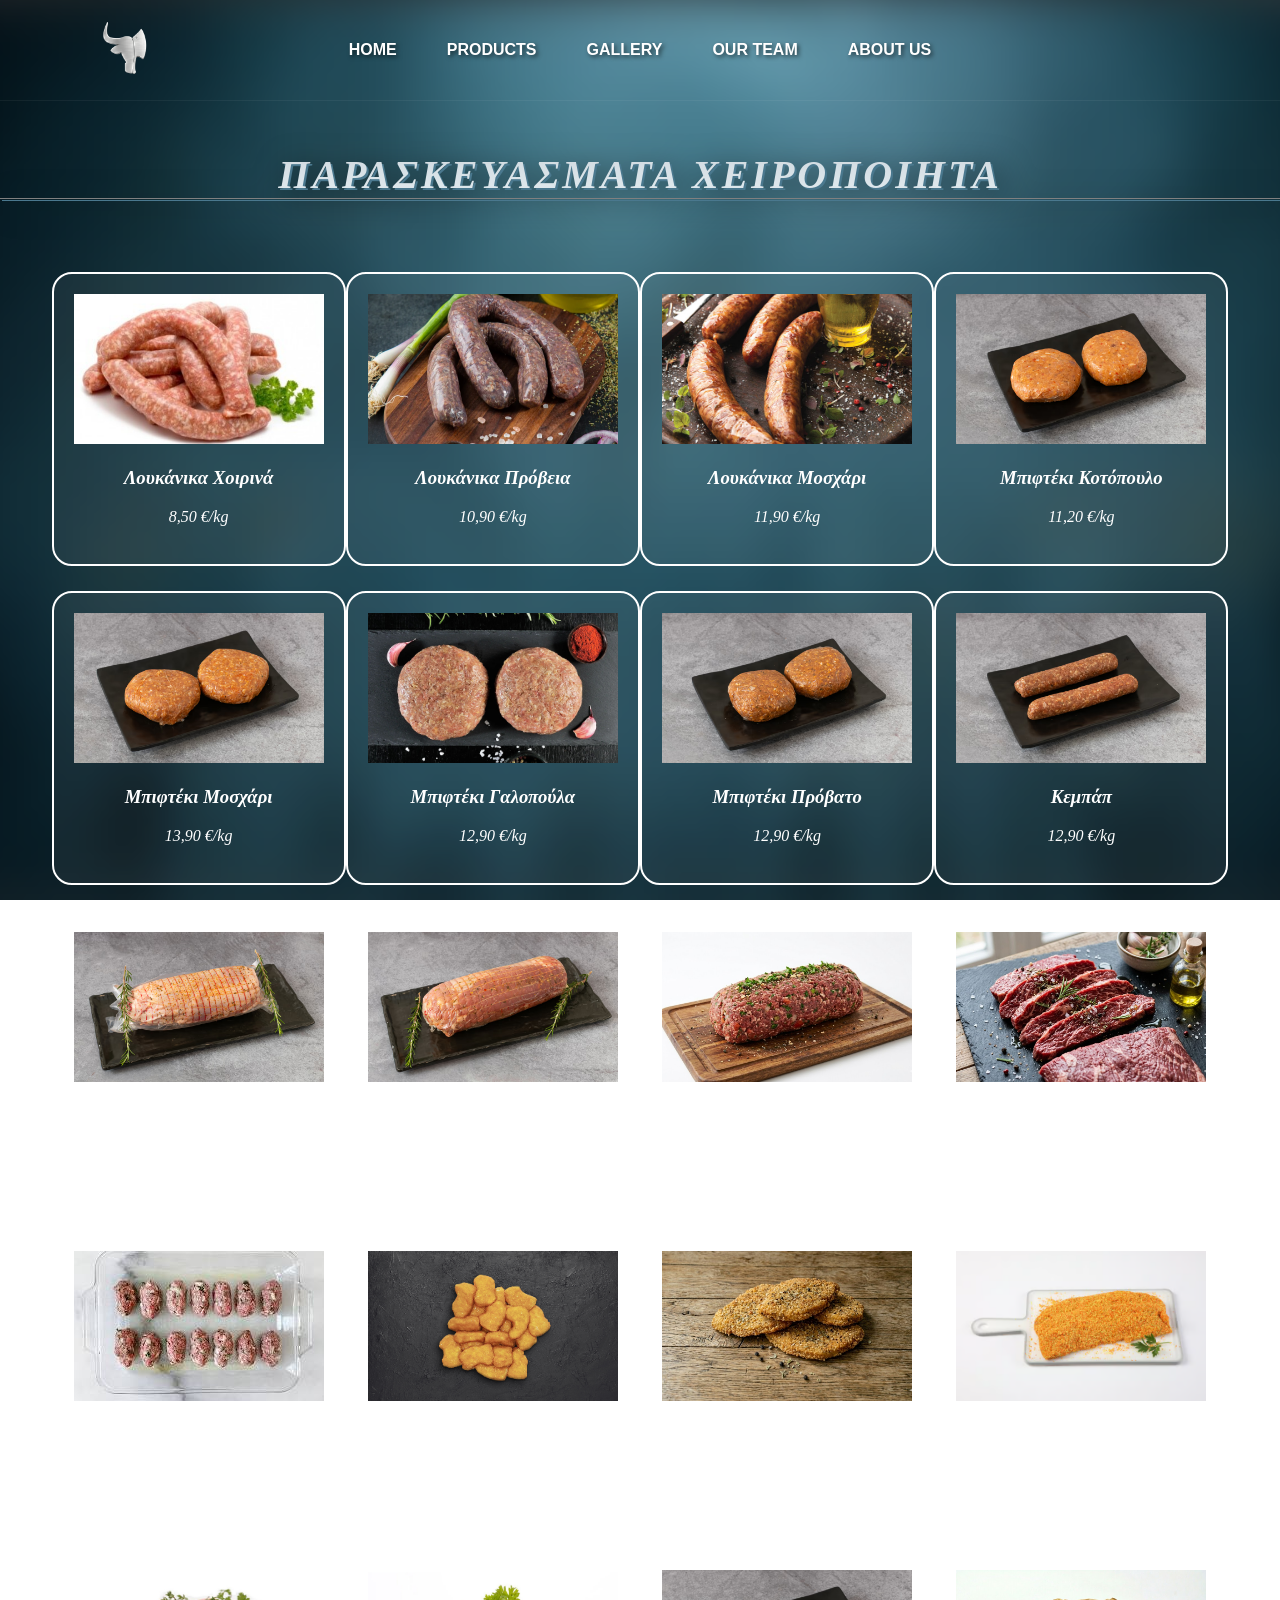
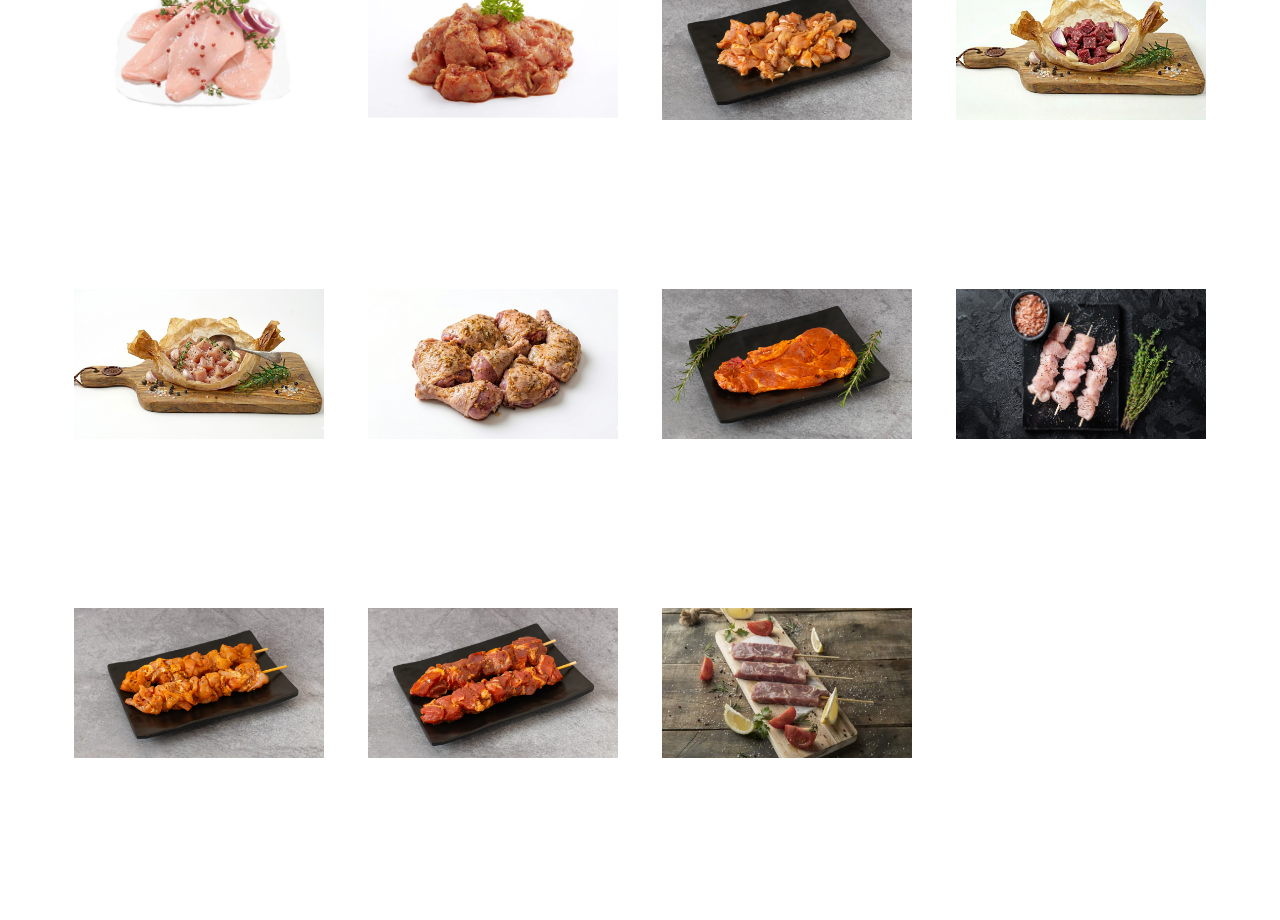
<file: paraskevasmata.html>
<!DOCTYPE html>
<html lang="en">
<head>
    <meta charset="UTF-8">
    <meta name="viewport" content="width=device-width, initial-scale=1.0">
    <link rel="stylesheet" href="xoirino.css">
    <title>ALEXIS BUTCHERY ΚΡΕΟΠΩΛΕΙΟ</title>
    <link rel="icon" href="images/favicon.png" type="image/png">
</head>
<body>

<div class="background-image"></div>
    <div class="blur-overlay"></div>

    <!-- nav bar -->
<nav class="navbar">
    <ul>
        <img id="logo" class="logo-link" src="images/logo_bull.png" alt="Alexis Butchery Logo">
        <li><a href="index.html">Home</a></li>
        <li><a href="index2.html">Products</a></li>
        <li><a href="index3.html">Gallery</a></li>
        <li><a href="index4.html">Our Team</a></li>
        <li id="about"><a href="index5.html">About us</a></li>
    </ul>
</nav>

<h2 class="section-label">ΠΑΡΑΣΚΕΥΑΣΜΑΤΑ ΧΕΙΡΟΠΟΙΗΤΑ</h2>

<section class="services-section">
    <div class="services-grid">
        <div class="service-box">
            <div class="icon">
                <img class="product-img" src="images/MENU/PARASKEVASMATA/Λουκάνικα Χοιρινά.png" alt="ΛΟΥΚΑΝΙΚΑ ΧΟΙΡΙΝΑ">
            </div>
            <h3 class="product-title">Λουκάνικα Χοιρινά</h3>
            <p class="product-price">8,50 €/kg</p>
        </div>

        <div class="service-box">
            <div class="icon">
                <img class="product-img" src="images/MENU/PARASKEVASMATA/Λουκάνικο Πρόβειο.webp" alt="Λουκάνικα Πρόβειο">
            </div>
            <h3 class="product-title">Λουκάνικα Πρόβεια</h3>
            <p class="product-price">10,90 €/kg</p>
        </div>



        <div class="service-box">
            <div class="icon">
                <img class="product-img" src="images/MENU/PARASKEVASMATA/Λουκάνικα Μοσχαρίσια.jpg" alt="Λουκάνικα Μοσχαρίσια">
            </div>
            <h3 class="product-title">Λουκάνικα Μοσχάρι</h3>
            <p class="product-price">11,90 €/kg</p>
        </div>

        <div class="service-box">
            <div class="icon">
                <img class="product-img" src="images/MENU/PARASKEVASMATA/Μπιφτέκια Κοτόπουλο.avif" alt="Μπιφτέκια Κοτόπουλο">
            </div>
            <h3 class="product-title">Μπιφτέκι Κοτόπουλο</h3>
            <p class="product-price">11,20 €/kg</p>
        </div>

        <div class="service-box">
            <div class="icon">
                <img class="product-img" src="images/MENU/PARASKEVASMATA/Μπιφτέκια Μοσχαρίσια.avif" alt="Μπιφτέκια Μοσχαρίσια">
            </div>
            <h3 class="product-title">Μπιφτέκι Μοσχάρι</h3>
            <p class="product-price">13,90 €/kg</p>
        </div>

        <div class="service-box">
            <div class="icon">
                <img class="product-img" src="images/MENU/PARASKEVASMATA/Μπιφτέκια Γαλοπούλα.jpg" alt="Μπιφτέκια Γαλοπούλα">
            </div>
            <h3 class="product-title">Μπιφτέκι Γαλοπούλα</h3>
            <p class="product-price">12,90 €/kg</p>
        </div>

         <div class="service-box">
            <div class="icon">
                <img class="product-img" src="images/MENU/PARASKEVASMATA/Μπιφτέκια Πρόβεια.avif" alt="Μπιφτέκια Πρόβεια">
            </div>
            <h3 class="product-title">Μπιφτέκι Πρόβατο</h3>
            <p class="product-price">12,90 €/kg</p>
        </div>

        <div class="service-box">
            <div class="icon">
                <img class="product-img" src="images/MENU/PARASKEVASMATA/Κεμπάπ Νωπό Χειροποίητο.avif" alt="Κεμπάπ Νωπό Χειροποίητο">
            </div>
            <h3 class="product-title">Κεμπάπ</h3>
            <p class="product-price">12,90 €/kg</p>
        </div>

         <div class="service-box">
            <div class="icon">
                <img class="product-img" src="images/MENU/PARASKEVASMATA/Ρολό Κοτόπουλο.avif" alt="Ρολό Κοτόπουλο">
            </div>
            <h3 class="product-title">Ρολό Κοτόπουλο</h3>
            <p class="product-price">11,20 €/kg</p>
        </div>

        <div class="service-box">
            <div class="icon">
                <img class="product-img" src="images/MENU/PARASKEVASMATA/Ρολό Χοιρινό.avif" alt="Ρολό Χοιρινό">
            </div>
                <h3 class="product-title">Ρολό Χοιρινό</h3>
                <p class="product-price">11,50 €/kg</p>
        </div>


        <div class="service-box">
            <div class="icon">
                <img class="product-img" src="images/MENU/PARASKEVASMATA/ρολο κιμα.jpg" alt="Ρολό Κιμά">
            </div>
                <h3 class="product-title">Ρολό Κιμά</h3>
                <p class="product-price">13,90 €/kg</p>
        </div>



        <div class="service-box">
            <div class="icon">
                <img class="product-img" src="images/MENU/PARASKEVASMATA/Μοσχαρίσια Ταλιάτα.jpg" alt="Μοσχαρίσια Ταλιάτα">
            </div>
                <h3 class="product-title">Μοσχαρίσια Ταλιάτα</h3>
                <p class="product-price">19,20 €/kg</p>
        </div>


        <div class="service-box">
            <div class="icon">
                <img class="product-img" src="images/MENU/PARASKEVASMATA/Σουτζουκάκια με Σάλτσα Ντομάτας.jpg" alt="Σουτζουκάκια">
            </div>
                <h3 class="product-title">Σουτζουκάκια</h3>
                <p class="product-price">13,90 €/kg</p>
        </div>


        <div class="service-box">
            <div class="icon">
                <img class="product-img" src="images/MENU/PARASKEVASMATA/Κοτομπουκιές.jpg" alt="Κοτομπουκιές">
            </div>
                <h3 class="product-title">Κοτομπουκιές</h3>
                <p class="product-price">8,90 €/kg</p>
        </div>


        <div class="service-box">
            <div class="icon">
                <img class="product-img" src="images/MENU/PARASKEVASMATA/Κοτολέτες.jpg" alt="Κοτολέτες">
            </div>
                <h3 class="product-title">Κοτολέτες</h3>
                <p class="product-price">8,90 €/kg</p>
        </div>



        <div class="service-box">
            <div class="icon">
                <img class="product-img" src="images/MENU/PARASKEVASMATA/ΣΝΙΤΣΕΛ ΧΟΙΡΙΝΟ.avif" alt="ΣΝΙΤΣΕΛ ΧΟΙΡΙΝΟ">
            </div>
                <h3 class="product-title">Σνιτσέλ Χοιρινό</h3>
                <p class="product-price">10,40 €/kg</p>
        </div>



        <div class="service-box">
            <div class="icon">
                <img class="product-img" src="images/MENU/PARASKEVASMATA/Σνίτσελ Κοτόπουλο.jpg" alt="Σνίτσελ Κοτόπουλο">
            </div>
                <h3 class="product-title">Σνίτσελ Κοτόπουλο</h3>
                <p class="product-price">10,90 €/kg</p>
        </div>


        <div class="service-box">
            <div class="icon">
                <img class="product-img" src="images/MENU/PARASKEVASMATA/Τηγανιά Χοιρινή Μαριναρισμένη.webp" alt="Τηγανιά Χοιρινή Μαριναρισμένη">
            </div>
                <h3 class="product-title">Τηγανιά Χοιρινή</h3>
                <p class="product-price">10,20 €/kg</p>
        </div>

        <div class="service-box">
            <div class="icon">
                <img class="product-img" src="images/MENU/PARASKEVASMATA/Τηγανιά Κοτοπουλο Μαριναρισμένη.avif" alt="Τηγανιά Κοτοπουλο Μαριναρισμένη">
            </div>
                <h3 class="product-title">Τηγανιά Κοτοπουλο</h3>
                <p class="product-price">10,70 €/kg</p>
        </div>

         <div class="service-box">
            <div class="icon">
                <img class="product-img" src="images/MENU/PARASKEVASMATA/Κλέφτικο Χοιρινό.jpg" alt="Κλέφτικο Χοιρινό">
            </div>
                <h3 class="product-title">Κλέφτικο Χοιρινό</h3>
                <p class="product-price">10,40 €/kg</p>
        </div>


        <div class="service-box">
            <div class="icon">
                <img class="product-img" src="images/MENU/PARASKEVASMATA/Κλέφτικο Κοτόπουλο.jpg" alt="Κλέφτικο κοτόπουλο">
            </div>
                <h3 class="product-title">Κλέφτικο Κοτόπουλο</h3>
                <p class="product-price">10,20 €/kg</p>
        </div>


        <div class="service-box">
            <div class="icon">
                <img class="product-img" src="images/MENU/PARASKEVASMATA/μαργαριτα κοτοπουλο.jpg" alt="Κοτόπουλο Μαργαρίτα">
            </div>
                <h3 class="product-title">Κοτόπουλο Μαργαρίτα</h3>
                <p class="product-price">12,50 €/kg</p>
        </div>

        


        <div class="service-box">
            <div class="icon">
                <img class="product-img" src="images/MENU/XOIRINO/Μπριζόλα Χοιρινή Λαιμού Texas.avif" alt="Μπριζολάκια Άνευ Οστού μαριναρισμένα">
            </div>
                <h3 class="product-title">Μπριζολάκια Άνευ Οστού μαριναρισμένα</h3>
                <p class="product-price">10,20 €/kg</p>
        </div>


        <div class="service-box">
            <div class="icon">
                <img class="product-img" src="images/MENU/PARASKEVASMATA/Kαλαμάκι Κοτόπουλο Φιλέτο Μπούτι.jpg" alt="Kαλαμάκι Κοτόπουλο Φιλέτο Μπούτι">
            </div>
                <h3 class="product-title">Kαλαμάκι Κοτόπουλο</h3>
                <p class="product-price">10,70 €/kg</p>
        </div>


        <div class="service-box">
            <div class="icon">
                <img class="product-img" src="images/MENU/PARASKEVASMATA/Kαλαμάκι Κοντοσούβλι Κοτόπουλο.avif" alt="Kαλαμάκι Κοντοσούβλι Κοτόπουλο">
            </div>
                <h3 class="product-title">Kαλαμάκι Κοντοσούβλι Κοτόπουλο</h3>
                <p class="product-price">10,20 €/kg</p>
        </div>


        <div class="service-box">
            <div class="icon">
                <img class="product-img" src="images/MENU/PARASKEVASMATA/Kαλαμάκι Κοντοσούβλι Χοιρινό.avif" alt="Kαλαμάκι Κοντοσούβλι Χοιρινό">
            </div>
                <h3 class="product-title">Kαλαμάκι Κοντοσούβλι Χοιρινό</h3>
                <p class="product-price">10,40 €/kg</p>
        </div>


        <div class="service-box">
            <div class="icon">
                <img class="product-img" src="images/MENU/PARASKEVASMATA/Kαλαμάκι Χοιρινό.jpg" alt="Kαλαμάκι Χοιρινό">
            </div>
                <h3 class="product-title">Kαλαμάκι Χοιρινό</h3>
                <p class="product-price">9,50 €/kg</p>
        </div>


        
    </div>
</section>



</body>
</html>
</file>
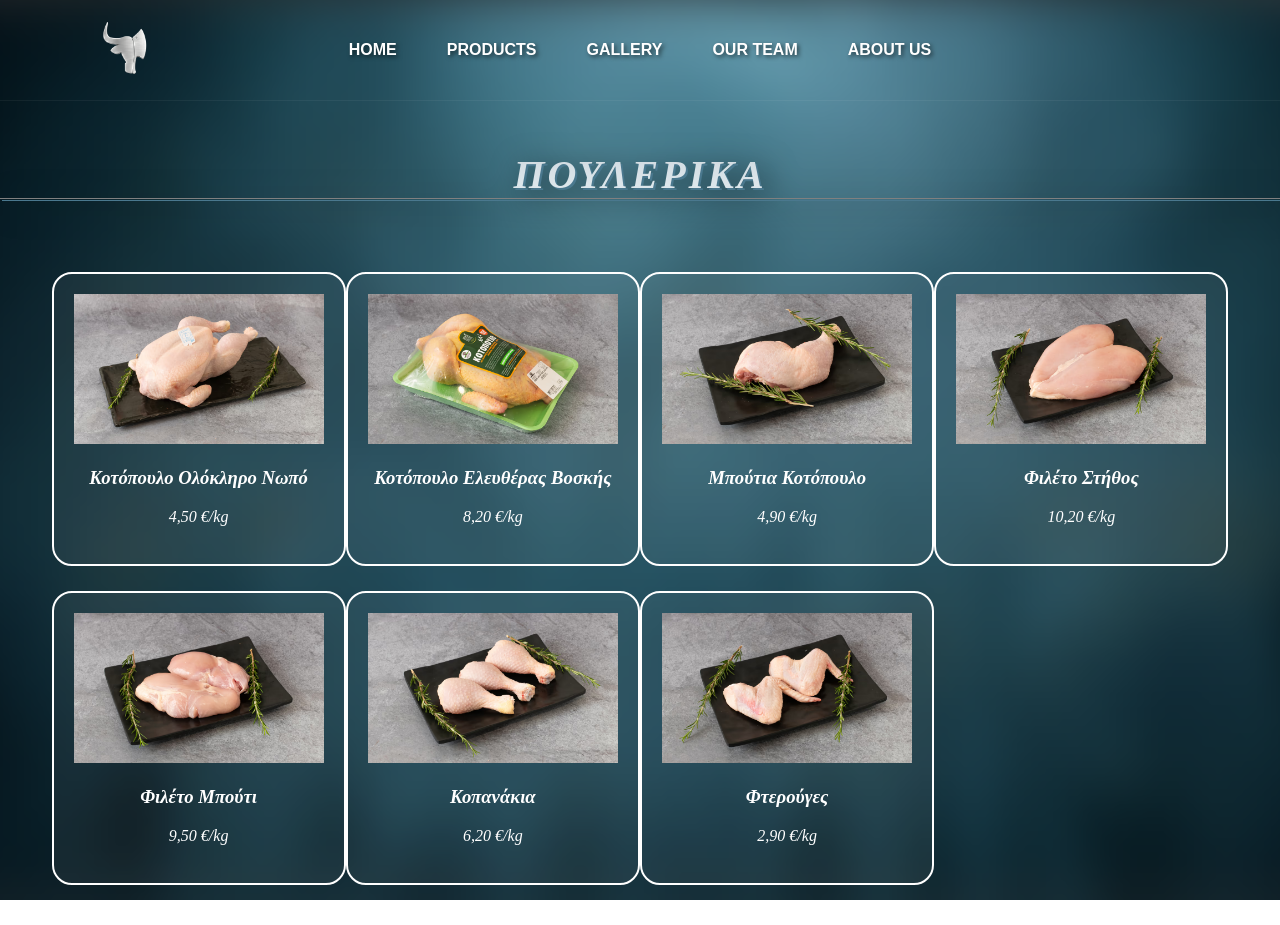
<file: poulerika.html>
<!DOCTYPE html>
<html lang="en">
<head>
    <meta charset="UTF-8">
    <meta name="viewport" content="width=device-width, initial-scale=1.0">
    <link rel="stylesheet" href="xoirino.css">
    <title>ALEXIS BUTCHERY ΚΡΕΟΠΩΛΕΙΟ</title>
    <link rel="icon" href="images/favicon.png" type="image/png">
</head>
<body>

<div class="background-image"></div>
    <div class="blur-overlay"></div>

    <!-- nav bar -->
<nav class="navbar">
    <ul>
        <img id="logo" class="logo-link" src="images/logo_bull.png" alt="Alexis Butchery Logo">
        <li><a href="index.html">Home</a></li>
        <li><a href="index2.html">Products</a></li>
        <li><a href="index3.html">Gallery</a></li>
        <li><a href="index4.html">Our Team</a></li>
        <li id="about"><a href="index5.html">About us</a></li>
    </ul>
</nav>

<h2 class="section-label">ΠΟΥΛΕΡΙΚΑ</h2>

<section class="services-section">
    <div class="services-grid">
        <div class="service-box">
            <div class="icon">
                <img class="product-img" src="images/MENU/POULERIKA/Κοτόπουλο Ολόκληρο Νωπό.avif" alt="Κοτόπουλο Ολόκληρο Νωπό">
            </div>
            <h3 class="product-title">Κοτόπουλο Ολόκληρο Νωπό</h3>
            <p class="product-price">4,50 €/kg</p>
        </div>

        <div class="service-box">
            <div class="icon">
                <img class="product-img" src="images/MENU/POULERIKA/Κοτόπουλο Ολόκληρο Ελευθέρας Βοσκής.avif" alt="Κοτόπουλο Ολόκληρο Ελευθέρας Βοσκής">
            </div>
            <h3 class="product-title">Κοτόπουλο Ελευθέρας Βοσκής</h3>
            <p class="product-price">8,20 €/kg</p>
        </div>

        <div class="service-box">
            <div class="icon">
                <img class="product-img" src="images/MENU/POULERIKA/Μπούτι Κοτόπουλο.avif" alt="Μπούτι Κοτόπουλο">
            </div>
            <h3 class="product-title">Μπούτια Κοτόπουλο</h3>
            <p class="product-price">4,90 €/kg</p>
        </div>

        <div class="service-box">
            <div class="icon">
                <img class="product-img" src="images/MENU/POULERIKA/Φιλέτο Στήθος Κοτόπουλο.avif" alt="Φιλέτο Στήθος Κοτόπουλο">
            </div>
            <h3 class="product-title">Φιλέτο Στήθος</h3>
            <p class="product-price">10,20 €/kg</p>
        </div>

        <div class="service-box">
            <div class="icon">
                <img class="product-img" src="images/MENU/POULERIKA/Φιλέτο Μπούτι Κοτόπουλο.avif" alt="Φιλέτο Μπούτι Κοτόπουλο">
            </div>
            <h3 class="product-title">Φιλέτο Μπούτι</h3>
            <p class="product-price">9,50 €/kg</p>
        </div>

         <div class="service-box">
            <div class="icon">
                <img class="product-img" src="images/MENU/POULERIKA/Κοπανάκι Κοτόπουλο.avif" alt="Κοπανάκι Κοτόπουλο">
            </div>
            <h3 class="product-title">Κοπανάκια</h3>
            <p class="product-price">6,20 €/kg</p>
        </div>

        <div class="service-box">
            <div class="icon">
                <img class="product-img" src="images/MENU/POULERIKA/Φτερούγες Κοτόπουλο.avif" alt="Φτερούγες Κοτόπουλο">
            </div>
            <h3 class="product-title">Φτερούγες</h3>
            <p class="product-price">2,90 €/kg</p>
        </div>

       

        <!-- <div class="service-box">
            <div class="icon">
                <img class="product-img" src="images/MENU/POULERIKA/Φιλετάκια Κοτόπουλο Πανέ.avif" alt="Φιλετάκια Κοτόπουλο Πανέ">
            </div>
                <h3 class="product-title">Φιλετάκια Κοτόπουλο Πανέ</h3>
                <p class="product-price">11,90 €/kg</p>
        </div> -->

        <!-- <div class="service-box">
            <div class="icon">
                <img class="product-img" src="images/MENU/POULERIKA/Κοτομπουκιές.avif" alt="Κοτομπουκιές">
            </div>
                <h3 class="product-title">Κοτομπουκιές</h3>
                <p class="product-price">11,90 €/kg</p>
        </div> -->

        



        
    </div>
</section>



</body>
</html>
</file>
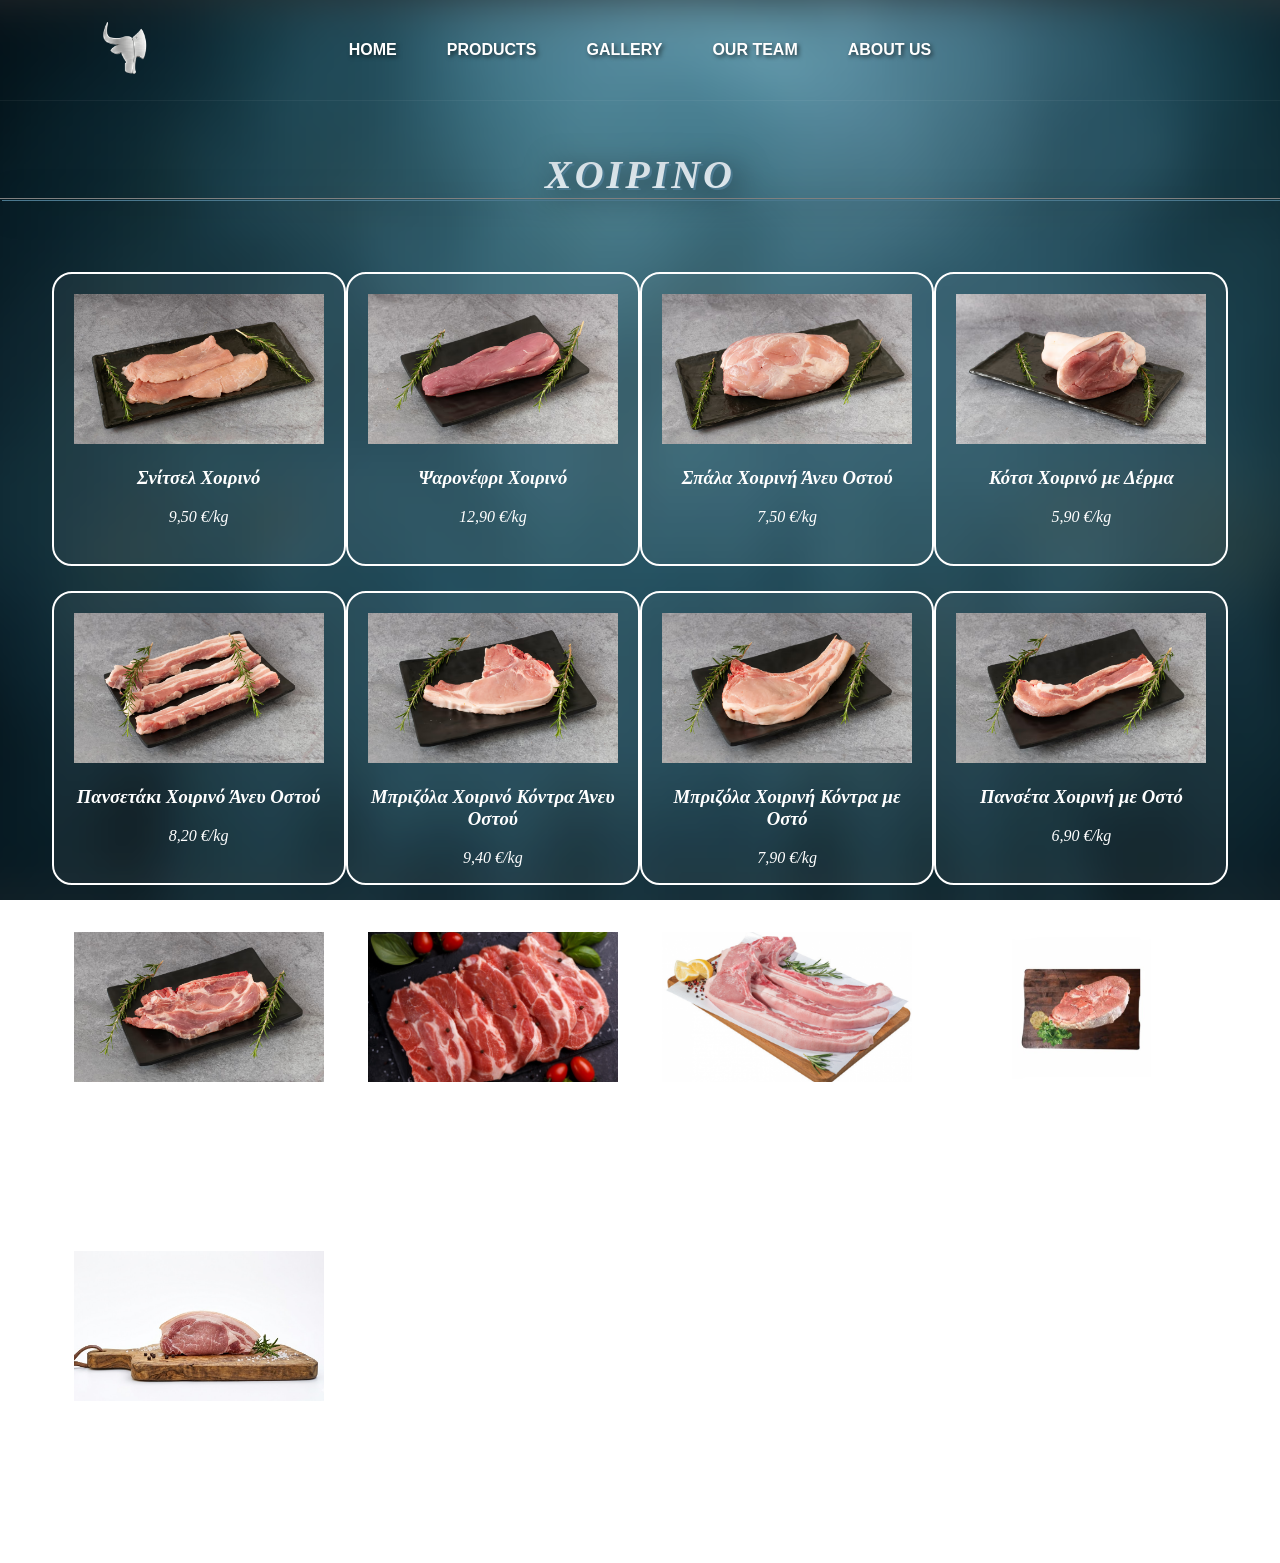
<file: xoirino.html>
<!DOCTYPE html>
<html lang="en">
<head>
    <meta charset="UTF-8">
    <meta name="viewport" content="width=device-width, initial-scale=1.0">
    <link rel="stylesheet" href="xoirino.css">
    <title>ALEXIS BUTCHERY ΚΡΕΟΠΩΛΕΙΟ</title>
    <link rel="icon" href="images/favicon.png" type="image/png">
</head>
<body>



    <!-- nav bar -->
<nav class="navbar">
    <ul>
        <img id="logo" class="logo-link" src="images/logo_bull.png" alt="Alexis Butchery Logo">
        <li><a href="index.html">Home</a></li>
        <li><a href="index2.html">Products</a></li>
        <li><a href="index3.html">Gallery</a></li>
        <li><a href="index4.html">Our Team</a></li>
        <li id="about"><a href="index5.html">About us</a></li>
    </ul>
</nav>

<h2 class="section-label">ΧΟΙΡΙΝΟ</h2>

<section class="services-section">
    <div class="services-grid">
        <div class="service-box">
            <div class="icon">
                <img class="product-img" src="images/MENU/XOIRINO/SNITSEL-XOIRINO.png" alt="Σνίτσελ">
            </div>
            <h3 class="product-title">Σνίτσελ Χοιρινό</h3>
            <p class="product-price">9,50 €/kg</p>
        </div>

        <div class="service-box">
            <div class="icon">
                <img class="product-img" src="images/MENU/XOIRINO/psaronefri xoirino.avif" alt="Ψαρονέφρι">
            </div>
            <h3 class="product-title">Ψαρονέφρι Χοιρινό</h3>
            <p class="product-price">12,90 €/kg</p>
        </div>

        <div class="service-box">
            <div class="icon">
                <img class="product-img" src="images/MENU/XOIRINO/spala xoirini aneu ostou.avif" alt="Σπάλα Χοιρινή ανέως οστού">
            </div>
            <h3 class="product-title">Σπάλα Χοιρινή Άνευ Οστού</h3>
            <p class="product-price">7,50 €/kg</p>
        </div>

        <div class="service-box">
            <div class="icon">
                <img class="product-img" src="images/MENU/XOIRINO/kotsi xoirino me derma.avif" alt="Κότσι Χοιρινό με Δέρμα">
            </div>
            <h3 class="product-title">Κότσι Χοιρινό με Δέρμα</h3>
            <p class="product-price">5,90 €/kg</p>
        </div>

        <div class="service-box">
            <div class="icon">
                <img class="product-img" src="images/MENU/XOIRINO/Πανσετάκι Χοιρινό Άνευ Οστού.avif" alt="Πανσετάκι Χοιρινό Άνευ Οστού">
            </div>
            <h3 class="product-title">Πανσετάκι Χοιρινό Άνευ Οστού</h3>
            <p class="product-price">8,20 €/kg</p>
        </div>

         <div class="service-box">
            <div class="icon">
                <img class="product-img" src="images/MENU/XOIRINO/mprizolaki xoirino kontra.avif" alt="Μπριζολάκι Χοιρινό Κόντρα">
            </div>
            <h3 class="product-title">Μπριζόλα Χοιρινό Κόντρα Άνευ Οστού</h3>
            <p class="product-price">9,40 €/kg</p>
        </div>

        <div class="service-box">
            <div class="icon">
                <img class="product-img" src="images/MENU/XOIRINO/mprizola xoirini kontra kare me osto.avif" alt="Μπριζολάκι Χοιρινό Κόντρα">
            </div>
            <h3 class="product-title">Μπριζόλα Χοιρινή Κόντρα με Οστό</h3>
            <p class="product-price">7,90 €/kg</p>
        </div>

         <div class="service-box">
            <div class="icon">
                <img class="product-img" src="images/MENU/XOIRINO/panseta xoirini me osto.avif" alt="Μπριζολάκι Χοιρινό Κόντρα">
            </div>
            <h3 class="product-title">Πανσέτα Χοιρινή με Οστό</h3>
            <p class="product-price">6,90 €/kg</p>
        </div>

        <div class="service-box">
            <div class="icon">
                <img class="product-img" src="images/MENU/XOIRINO/Μπριζόλα Χοιρινή Λαιμού.avif" alt="Μπριζολάκι Χοιρινό Κόντρα">
            </div>
                <h3 class="product-title">Μπριζόλα Χοιρινή Λαιμού</h3>
                <p class="product-price">7,50 €/kg</p>
        </div>

        <div class="service-box">
            <div class="icon">
                <img class="product-img" src="images/MENU/XOIRINO/μπριζολα λαιμου ανευ οστου.jpg" alt="μπριζολα λαιμου ανευ οστου">
            </div>
                <h3 class="product-title">Μπριζόλα Λαιμού Άνευ Οστού</h3>
                <p class="product-price">8,90 €/kg</p>
        </div>

        <div class="service-box">
            <div class="icon">
                <img class="product-img" src="images/MENU/XOIRINO/Σταβλίσια.png" alt="Σταβλίσια">
            </div>
                <h3 class="product-title">Σταβλίσια</h3>
                <p class="product-price">7,90 €/kg</p>
        </div>

        <div class="service-box">
            <div class="icon">
                <img class="product-img" src="images/MENU/XOIRINO/μπουτι χοιρινο ανευ οστου.jpg" alt="Μπούτι Χοιρινό Άνευ Οστού">
            </div>
                <h3 class="product-title">Μπούτι Χοιρινό Άνευ Οστού</h3>
                <p class="product-price">7,50 €/kg</p>
        </div>


        <div class="service-box">
            <div class="icon">
                <img class="product-img" src="images/MENU/XOIRINO/Χοιρίδιο.jpg" alt="Χοιρίδιο">
            </div>
                <h3 class="product-title">Χοιρίδιο</h3>
                <p class="product-price">14,90 €/kg</p>
        </div>



        
    </div>
</section>



</body>
</html>
</file>
<file: style.css>
body {
    margin: 0;
    padding: 0;
    box-sizing: border-box;
    background-image: url('images/background-alexis-butchery-project.jpeg');
    background-attachment: fixed;
    background-position: center;
    background-repeat: no-repeat;
    background-size: cover;
    min-height: 200vh; 
    
    
}
html {
    scroll-behavior: smooth;
}







/* --- 1. ΓΕΝΙΚΕΣ ΡΥΘΜΙΣΕΙΣ NAVBAR --- */
.navbar ul {
    list-style-type: none;
    background: rgba(10, 25, 32, 0);
    backdrop-filter: blur(25px);
    margin: 0;
    padding: 0 5%; 
    display: flex;
    align-items: center;    
    justify-content: center; /* Κεντράρει τα li (Home, κλπ) στη μέση */
    height: 100px;
    position: relative;      /* Απαραίτητο για να στοιχιστεί το logo απόλυτα */
    border-bottom: 1px solid rgba(255, 255, 255, 0.05);
    font-style: italic;
}

/* --- 2. ΡΥΘΜΙΣΕΙΣ LOGO (ΤΕΡΜΑ ΑΡΙΣΤΕΡΑ) --- */
.logo-link {
    position: absolute;      /* Βγάζει το logo από τη ροή και το "καρφώνει" */
    left: 5%;                /* Τέρμα αριστερά (ίδιο margin με το padding του ul) */
    background: none !important;
    border: none !important;
    padding: 0 !important;
    margin: 0 !important;
    box-shadow: none !important;
    display: flex;
    align-items: center;
    text-decoration: none;
}

#logo {
    height: 80px; 
    width: auto;
    background: transparent !important;
    transition: transform 0.3s ease;
}

/* --- 3. ΡΥΘΜΙΣΕΙΣ ΓΙΑ ΤΑ LINKS (MENU) --- */
.navbar li {
    display: flex;
    align-items: center;
    margin: 0 5px; /* Μικρή απόσταση μεταξύ των λέξεων */
}

/* Αφαιρούμε το "order" γιατί τώρα τα θέλουμε στη σειρά τους */
.navbar li { order: unset !important; }

.navbar a {
    font-family: 'Oswald', sans-serif;
    font-size: 1rem;
    color: white;
    text-decoration: none;
    padding: 12px 20px;
    border-radius: 12px;
    text-transform: uppercase;
    font-weight: 600;
    text-shadow: 2px 2px 4px rgba(0, 0, 0, 0.6);
    transition: all 0.4s ease;
}

/* HOVER ΓΙΑ ΤΑ LINKS */
.navbar a:not(.logo-link):hover {
    background: rgba(255, 255, 255, 0.08);
    transform: translateY(-3px);
    color: #6db4cc;
}

#name_of_logo, #shop {
    font-style: italic;
    /* Χρώμα που μοιάζει με ασήμι/μέταλλο */
    background: linear-gradient(to bottom, #cfd9df 0%, #e2ebf0 100%);
    -webkit-background-clip: text;
    -webkit-text-fill-color: transparent;
    /* Η λεπτομέρεια: Σκληρή σκιά που δίνει όγκο */
    filter: drop-shadow(2px 2px 0px #4a788e) 
            drop-shadow(5px 5px 15px rgba(0,0,0,0.5));
    letter-spacing: 3px;
}

/* --- 4. RESPONSIVE ΓΙΑ ΚΙΝΗΤΑ --- */
@media (max-width: 950px) {
    .navbar ul {
        height: 90px; /* Μικρύναμε ελαφρώς το ύψος */
        flex-direction: row; 
        flex-wrap: nowrap; /* ΚΡΙΣΙΜΟ: Απαγορεύει στις λέξεις να αλλάξουν γραμμή */
        justify-content: space-between; 
        padding: 0 10px; /* Λιγότερο κενό δεξιά-αριστερά στην οθόνη */
    }
    
    .logo-link {
        position: static; 
        margin: 0 !important;
    }

    #logo {
        height: 45px; /* Μικραίνει το logo για να δώσει χώρο στις λέξεις */
    }

    .navbar li {
        margin: 0 1px; /* Ελάχιστο κενό ανάμεσα στα li */
    }

    .navbar a {
        font-size: 0.7rem; /* Πιο μικρή γραμματοσειρά για να χωράνε σίγουρα */
        padding: 6px 6px; /* Μειώνουμε το εσωτερικό κενό (padding) των κουμπιών */
        white-space: nowrap; /* Εμποδίζει το "OUR TEAM" να σπάσει σε δύο γραμμές */
    }
    
    .title_of_paragraph {
        letter-spacing: 2px !important;
        font-size: 1.4rem !important;
    }
}


.background-wrapper {
    position: relative; /* Απαραίτητο για να κλειδώσει το cover μέσα */
    width: 100%;
    height: 80vh; /* Ή όποιο ύψος θέλεις, π.χ. 500px */
    overflow: hidden;
}

#first_photo {
    width: 100%;
    height: 100%;
    object-fit: cover; /* Κάνει την εικόνα να γεμίζει το χώρο χωρίς να παραμορφώνεται */
    display: block;
}

.cover {
    /* Δημιουργεί το σκοτεινό φίλτρο πάνω από την εικόνα */
    position: absolute;
    top: 0;
    left: 0;
    width: 100%;
    height: 100%;
    background-color: rgba(0, 0, 0, 0.729); /* Αυξάνεις το 0.5 αν το θες πιο σκούρο */
    
    /* Κεντράρει τα πάντα (λογότυπο και κείμενα) */
    display: flex;
    flex-direction: column;
    justify-content: center;
    align-items: center;
    text-align: center;
}

#bull { 
    width: 350px; /* Καλύτερα σταθερό μέγεθος ή % */
    margin-top: 0px; 
}

#name_of_logo { 
    color: white; 
    font-size: clamp(2rem, 8vw, 5rem); /* Προσαρμόζεται στο μέγεθος της οθόνης */
    text-transform: uppercase; 
    margin: 0; 
    font-weight: bold;
}

#shop { 
    color: white; 
    font-size: clamp(1rem, 4vw, 2.5rem); 
    text-transform: uppercase; 
    margin: 0; 
    letter-spacing: 2px; /* Δίνει λίγο "αέρα" στα γράμματα */
}




.google-map {
    
    width: 100%; /* Πιάνει όλο το πλάτος του container */
    max-width: 1200px; /* Για να μην απλώνει υπερβολικά σε μεγάλες οθόνες */
    margin: 30px auto; /* Κεντράρισμα */
    overflow: hidden;
    border-radius: 12px; /* Στρογγυλεμένες γωνίες για πιο μοντέρνο στυλ */
    box-shadow: 0 10px 30px rgba(0,0,0,0.1); /* Μια απαλή σκιά */
}

.google-map iframe {
    width: 100%; /* Ο χάρτης ακολουθεί το πλάτος του div */
    height: 450px; /* Το ύψος που προτιμάς */
    display: block;
}





/* Google Maps Section */
#page_google_maps {
    background: rgba(10, 25, 32, 0);
    backdrop-filter: blur(25px);
    padding: 50px 0 0 0;
    box-sizing: border-box;
    text-align: center;
    transition: 0.5s;
}



#p {
    font-style: italic;
    font-size: 2.5rem;
    font-weight: 900;
    text-align: center;
    text-transform: uppercase;
    margin-bottom: 40px;
    /* Χρώμα που μοιάζει με ασήμι/μέταλλο */
    background: linear-gradient(to bottom, #cfd9df 0%, #e2ebf0 100%);
    -webkit-background-clip: text;
    -webkit-text-fill-color: transparent;
    /* Η λεπτομέρεια: Σκληρή σκιά που δίνει όγκο */
    filter: drop-shadow(2px 2px 0px #4a788e) 
            drop-shadow(5px 5px 15px rgba(0,0,0,0.5));
    letter-spacing: 8px;
}

.glowbutton {
    display: inline-block;
    margin-top: 3%;
    text-decoration: none;
  --glow-color: rgb(176, 252, 255);
  --glow-spread-color: rgba(123, 251, 255, 0.781);
  --enhanced-glow-color: rgb(206, 255, 255);
  --btn-color: rgb(61, 127, 136);
  border: 0.25em solid var(--glow-color);
  padding: 1em 3em;
  color: var(--glow-color);
  font-size: 18px;
  font-weight: bold;
  background-color: var(--btn-color);
  border-radius: 1em;
  outline: none;
  box-shadow: 0 0 1em 0.25em var(--glow-color),
    0 0 4em 1em var(--glow-spread-color),
    inset 0 0 0.75em 0.25em var(--glow-color);
  text-shadow: 0 0 0.5em var(--glow-color);
  position: relative;
  transition: all 0.3s;
}

.glowbutton::after {
  pointer-events: none;
  content: "";
  position: absolute;
  top: 120%;
  left: 0;
  height: 100%;
  width: 100%;
  background-color: var(--glow-spread-color);
  filter: blur(2em);
  opacity: 0.7;
  transform: perspective(1.5em) rotateX(35deg) scale(1, 0.6);
}

.glowbutton:hover {
  color: var(--btn-color);
  background-color: var(--glow-color);
  box-shadow: 0 0 1em 0.25em var(--glow-color),
    0 0 4em 2em var(--glow-spread-color),
    inset 0 0 0.75em 0.25em var(--glow-color);
}

.glowbutton:active {
  box-shadow: 0 0 0.6em 0.25em var(--glow-color),
    0 0 2.5em 2em var(--glow-spread-color),
    inset 0 0 0.5em 0.25em var(--glow-color);
}

/* delivery with phone number and pos */
.delivery {
    display: flex;
    flex-direction: column; /* Βάζει τα στοιχεία το ένα κάτω από το άλλο */
    align-items: center;    /* Κεντράρει οριζόντια το κουμπί και τον τίτλο */
    justify-content: center;
    text-align: center;     /* Διασφαλίζει ότι και το κείμενο είναι κεντραρισμένο */
    width: 100%;            /* Πιάνει όλο το διαθέσιμο πλάτος */
    padding: 20px 0;
    margin-top: 10%;
    
}

.button {
    margin-top: 5%;
  /* display: flex; */
  justify-content: center;
  align-items: center;
  width: 60px;
  height: 60px;
  border-radius: 100%;
  border: none;
  background-color: #30C04F;
}

.button:hover {
  background-color: #2bac47;
}



#title-of-delivery {
    font-style: italic;
    margin-top: 4%;
    font-size: 1.5rem;
    font-weight: 900;
    text-align: center;
    text-transform: uppercase;
    margin-bottom: 40px;
    /* Χρώμα που μοιάζει με ασήμι/μέταλλο */
    background: linear-gradient(to bottom, #cfd9df 0%, #e2ebf0 100%);
    -webkit-background-clip: text;
    -webkit-text-fill-color: transparent;
    /* Η λεπτομέρεια: Σκληρή σκιά που δίνει όγκο */
    filter: drop-shadow(2px 2px 0px #4a788e) 
            drop-shadow(5px 5px 15px rgba(0,0,0,0.5));
    letter-spacing: 8px;
}

#delivery-text {
    
    max-width: 800px;           /* Περιορίζει το πλάτος για να μην απλώνεται το κείμενο σε μια τεράστια γραμμή */
    margin: 0 auto;             /* Κεντράρει την παράγραφο στη σελίδα */
    font-size: 1.1rem;          /* Ιδανικό μέγεθος για να διαβάζεται άνετα */
    line-height: 1.8;           /* Δίνει "αέρα" ανάμεσα στις γραμμές (line-height) */
    text-align: center;         /* Κεντραρισμένο κείμενο για να ταιριάζει με τον τίτλο */
    color: #f5f5f5;             /* Ένα πολύ απαλό off-white/ανοιχτό γκρι για να κάνει αντίθεση αν το background είναι σκοτεινό */
    font-weight: 400;           /* Κανονικό πάχος γραμματοσειράς για να ξεχωρίζει από τον τίτλο */
    padding: 0 20px;            /* Geia να μην κολλάει στις άκρες στις οθόνες των κινητών */
    letter-spacing: 0.5px;      /* Μικρή απόσταση στα γράμματα για στυλ */
    margin-bottom: 5%;
}


#block-of-delivery{
    margin-top: 7%;
    width: 75%;
    height: auto;
    background-color: #31505f;
    border-radius: 22px;
}

#phone-number-delivery{
    color: white;
    font-size: 1.5rem;
}





#google-reviews {
    font-style: italic;
    margin-top: 18%;
    color: white;
    font-size: 1.8rem;
    font-weight: 900;
    text-align: center;
    text-transform: uppercase;
    background: linear-gradient(to bottom, #cfd9df 0%, #e2ebf0 100%);
    -webkit-background-clip: text;
    -webkit-text-fill-color: transparent;
    filter: drop-shadow(2px 2px 0px #4a788e) 
            drop-shadow(5px 5px 15px rgba(0,0,0,0.5));
    letter-spacing: 8px;
}

/* Το Container που ελέγχει τη διάταξη 2x2 */
.reviews-container {
    display: flex;
    flex-wrap: wrap;           /* Επιτρέπει στα κουτιά να πέφτουν στην επόμενη σειρά */
    justify-content: center;   /* Κεντράρει τα ζευγάρια στην οθόνη */
    gap: 40px;                 /* Απόσταση ανάμεσα στα κουτιά (οριζόντια και κάθετα) */
    max-width: 1000px;         /* Περιορίζει το συνολικό πλάτος για να δείχνει μαζεμένο */
    margin: 50px auto 250px auto;  /* Κεντράρει όλο το container στη σελίδα */
    padding: 0 20px;
}

/* Κοινό στυλ και για τα 3 κουτιά */
.review-box {
    background-color: #ffffff;
    /* Υπολογίζει 50% πλάτος για το καθένα, αφαιρώντας το κενό (gap) ώστε να χωράνε ακριβώς 2 ανά σειρά */
    width: calc(50% - 20px);   
    min-width: 300px;          /* Στα κινητά που δεν χωράνε 2, θα γυρίσει αυτόματα σε 1 ανά σειρά */
    padding: 20px;
    border-radius: 6px;        /* Smooth στρογγυλέμα αντί για 2% που τα παραμόρφωνε */
    box-shadow: 0px 4px 10px rgba(0, 0, 0, 0.08); 
    font-family: -apple-system, BlinkMacSystemFont, "Segoe UI", Roboto, sans-serif;
    box-sizing: border-box;    /* Σημαντικό για να μετράει σωστά το padding στο πλάτος */
    transition: all 0.4s cubic-bezier(0.165, 0.84, 0.44, 1);
}



.review-box:hover {
    /* Κάνει μόνο το ελαφρύ ζουμ (2%) στο κουτάκι χωρίς να αλλάζει τίποτα άλλο */
    transform: scale(1.03); 
}




.review-header {
    margin-bottom: 15px;
}

.review-author {
    margin: 0 0 5px 0;
    font-size: 1.1rem;
    font-weight: 700;
    color: #1a1a1a;
    text-align: left;
}

.review-stars {
    color: #fbbc05;
    font-size: 1.2rem;
    letter-spacing: 2px;
    text-align: left;
}

.review-text {
    margin: 0;
    padding-top: 15px;
    text-align: left;
    border-top: 1px solid #eeeeee; 
    font-size: 0.95rem;
    line-height: 1.6;
    color: #70757a;
}




















.info-container {
    display: flex;
    justify-content: center;   /* Κεντράρει όλο το div στη σελίδα */
    align-items: flex-start;   /* Ευθυγραμμίζει τα περιεχόμενα στην κορυφή */
    gap: 80px; 
    background-color: #31505f;
    color: white;
    padding: 50px 20px;
    margin-top: 5%;
    font-family: Arial, sans-serif;
}

.hours-box {
    margin-top: 2%;
    text-align: left;
}

#open {
    font-style: italic;
    color:rgb(123, 251, 255);
    border-bottom: 1px solid rgba(255, 255, 255, 0.2);
    font-size: 2rem;
    font-weight: bold;
    margin-top: 0;             /* Αφαιρεί το κενό πάνω για να είναι στην ίδια ευθεία */
    margin-bottom: 20px;
    /* Χρώμα που μοιάζει με ασήμι/μέταλλο */
    background: linear-gradient(to bottom, #cfd9df 0%, #e2ebf0 100%);
    -webkit-background-clip: text;
    -webkit-text-fill-color: transparent;
    /* Η λεπτομέρεια: Σκληρή σκιά που δίνει όγκο */
    filter: drop-shadow(2px 2px 0px #4a788e) 
            drop-shadow(5px 5px 15px rgba(0,0,0,0.5));
    letter-spacing: 3px;
}

.hours-box p {
    text-align: center;
    font-size: 1.2rem;
    font-weight: bold;
}

.tel-box {
    padding-top: 5px; 
    margin-top: 0.8%;
    display: flex;
    flex-direction: column;
    align-items: center;
}

#contact {
    font-style: italic;
    font-size: 2.2rem;
    color:rgb(123, 251, 255);
    border-bottom: 1px solid rgba(255, 255, 255, 0.2);
    font-weight: bold;
    margin-bottom: 20px;
    margin-top: 10px;          /* Ευθυγράμμιση με το "ΩΡΕΣ" */
    /* Χρώμα που μοιάζει με ασήμι/μέταλλο */
    background: linear-gradient(to bottom, #cfd9df 0%, #e2ebf0 100%);
    -webkit-background-clip: text;
    -webkit-text-fill-color: transparent;
    /* Η λεπτομέρεια: Σκληρή σκιά που δίνει όγκο */
    filter: drop-shadow(2px 2px 0px #4a788e) 
            drop-shadow(5px 5px 15px rgba(0,0,0,0.5));
    letter-spacing: 3px;
}

#tel {
    font-size: 1.7rem;
    color: rgb(255, 255, 255);
    font-weight: bold;
    margin-top: 0;             
    white-space: nowrap;
}

#email {
    font-size: 1.5rem;
    color: white;
    margin-top: 10px;
    text-decoration: none;
    font-weight: bold;
}

/* Νέα Στήλη για το Instagram */
.social-box {
    margin-top: 1%;
    display: flex;
    flex-direction: column;
    align-items: center;
}

#follow-title {
    font-style: italic;
    font-size: 2.2rem;
    color:rgb(123, 251, 255);
    border-bottom: 1px solid rgba(255, 255, 255, 0.2);
    font-weight: bold;
    margin-bottom: 30px;
    margin-top: 10px;
    /* Χρώμα που μοιάζει με ασήμι/μέταλλο */
    background: linear-gradient(to bottom, #cfd9df 0%, #e2ebf0 100%);
    -webkit-background-clip: text;
    -webkit-text-fill-color: transparent;
    /* Η λεπτομέρεια: Σκληρή σκιά που δίνει όγκο */
    filter: drop-shadow(2px 2px 0px #4a788e) 
            drop-shadow(5px 5px 15px rgba(0,0,0,0.5));
    letter-spacing: 3px;
}

#link_relias{
    text-decoration: none;
    color: #777;
}

.footer-signature {
    clear: both;               
    width: 100%;
    background-color: #31505f;
    color: #777;
    text-align: center;         
    padding: 20px 30px;        
    font-size: 17px;
    font-family: Arial, sans-serif;
    box-sizing: border-box;
    display: block;            
}

.designer-name {
    color:rgb(123, 251, 255);
    font-weight: bold;
}

/* Ρυθμίζουμε όλα τα p μέσα στο container */
.info-container p {
    font-size: 20px; 
    text-align: center;
}

/* Ειδικό στυλ για τον τίτλο και το τηλέφωνο */
#open, #tel {
    font-size: 30px;
    font-weight: bold;
    margin-bottom: 15px;
}






























#button-insta {
  background: transparent;
  position: relative;
  padding: 5px 15px;
  display: inline-flex; /* Άλλαξε σε inline-flex για να μην απλώνεται σε όλο το πλάτος */
  align-items: center;
  font-size: 17px;
  font-weight: 600;
  text-decoration: none;
  cursor: pointer;
  border: 1px solid white;
  border-radius: 25px;
  outline: none;
  overflow: hidden; /* Αυτό κρατάει το κόκκινο εφέ ΜΕΣΑ στο κουμπί */
  color:white;
  transition: color 0.3s 0.1s ease-out, border-color 0.3s ease;
  text-align: center;
  z-index: 1; /* Δίνει προτεραιότητα στο κουμπί */
}

#button-insta span {
  margin: 10px;
}

/* Εδώ έγινε η διόρθωση για να μην ξεφεύγει το εφέ στο background */
#button-insta::before {
  position: absolute;
  top: 50%;
  left: 50%;
  transform: translate(-50%, -50%); /* Κεντράρει το εφέ ακριβώς στη μέση του κουμπιού */
  content: '';
  border-radius: 50%;
  display: block;
  width: 0;
  height: 0; /* Ξεκινάει από το μηδέν */
  text-align: center;
  transition: width 0.5s ease-out, height 0.5s ease-out;
  z-index: -1;
  background-color:white; /* Χρήση background αντί για τεράστιο box-shadow */
}

#button-insta:hover {
  color: #31505f;
  border: 1px solid white;
}

/* Όταν γίνεται hover, το κόκκινο κυκλάκι μεγαλώνει και γεμίζει το κουμπί */
#button-insta:hover::before {
  width: 300px;
  height: 300px;
}



/* --- MEDIA QUERIES ΓΙΑ ΚΙΝΗΤΑ --- */
@media (max-width: 768px) {
    .info-container {
        flex-direction: column;
        align-items: center;   /* Στο κινητό τα κεντράρει όλα κάθετα */
        gap: 50px;
        text-align: center;
    }
    
    .hours-box, .tel-box, .social-box {
        margin-top: 0;         /* Ακυρώνει τα αρνητικά margin στα κινητά */
        text-align: center;
    }

    #open, #contact, #follow-title {
        margin-bottom: 15px;
    }

    .footer-signature {
        text-align: center;    
        padding: 15px;
    }
}
</file>
<file: xoirino.css>
body {
    margin: 0;
    padding: 0;
    background-image: url('images/Screenshot\ 2026-05-30\ 230123.png');
   background-attachment: fixed;
   background-position: center;
   background-size: cover;
   background-repeat: no-repeat;
   
}




/* --- 1. ΓΕΝΙΚΕΣ ΡΥΘΜΙΣΕΙΣ NAVBAR --- */
.navbar ul {
    list-style-type: none;
    margin: 0;
    padding: 0 5%; 
    display: flex;
    align-items: center;    
    justify-content: center; 
    height: 100px;
    position: relative;      
    border-bottom: 1px solid rgba(255, 255, 255, 0.05);
}

/* --- 2. ΡΥΘΜΙΣΕΙΣ LOGO (ΤΕΡΜΑ ΑΡΙΣΤΕΡΑ) --- */
.logo-link {
    position: absolute;      
    left: 5%;                
    background: none !important;
    border: none !important;
    padding: 0 !important;
    margin: 0 !important;
    box-shadow: none !important;
    display: flex;
    align-items: center;
    text-decoration: none;
}

#logo {
    height: 80px; 
    width: auto;
    background: transparent !important;
    transition: transform 0.3s ease;
}

/* --- 3. ΡΥΘΜΙΣΕΙΣ ΓΙΑ ΤΑ LINKS (MENU) --- */
.navbar li {
    display: flex;
    align-items: center;
    margin: 0 5px; 
}

.navbar li { order: unset !important; }

.navbar a {
    font-family: 'Oswald', sans-serif;
    font-size: 1rem;
    color: white;
    text-decoration: none;
    padding: 12px 20px;
    border-radius: 12px;
    text-transform: uppercase;
    font-weight: 600;
    text-shadow: 2px 2px 4px rgba(0, 0, 0, 0.6);
    transition: all 0.4s ease;
}

.navbar a:not(.logo-link):hover {
    background: rgba(255, 255, 255, 0.08);
    transform: translateY(-3px);
    color: #6db4cc;
}

/* --- 4. RESPONSIVE ΓΙΑ ΚΙΝΗΤΑ --- */
@media (max-width: 950px) {
    .navbar ul {
        height: 90px; /* Μικρύναμε ελαφρώς το ύψος */
        flex-direction: row; 
        flex-wrap: nowrap; /* ΚΡΙΣΙΜΟ: Απαγορεύει στις λέξεις να αλλάξουν γραμμή */
        justify-content: space-between; 
        padding: 0 10px; /* Λιγότερο κενό δεξιά-αριστερά στην οθόνη */
    }
    
    .logo-link {
        position: static; 
        margin: 0 !important;
    }

    #logo {
        height: 45px; /* Μικραίνει το logo για να δώσει χώρο στις λέξεις */
    }

    .navbar li {
        margin: 0 1px; /* Ελάχιστο κενό ανάμεσα στα li */
    }

    .navbar a {
        font-size: 0.7rem; /* Πιο μικρή γραμματοσειρά για να χωράνε σίγουρα */
        padding: 6px 6px; /* Μειώνουμε το εσωτερικό κενό (padding) των κουμπιών */
        white-space: nowrap; /* Εμποδίζει το "OUR TEAM" να σπάσει σε δύο γραμμές */
    }
    
}


/* Τίτλος */
.section-label {
    text-align: center;
    margin-top: 50px;
    display: block; /* Αλλαγή σε block για ευκολότερο κεντράρισμα */
    border-bottom: grey solid 1px;
    font-style: italic;
    font-size: 2.5rem;
    font-weight: 900;
    text-transform: uppercase;
    background: linear-gradient(to bottom, #cfd9df 0%, #e2ebf0 100%);
    -webkit-background-clip: text;
    -webkit-text-fill-color: transparent;
    filter: drop-shadow(2px 2px 0px #4a788e) drop-shadow(5px 5px 15px rgba(0,0,0,0.5));
    letter-spacing: 3px;
}

/* Grid για 4 ανά σειρά */
.services-section {
    padding: 40px 5%;
}

.services-grid {
    display: grid;
    grid-template-columns: repeat(4, 1fr); /* 4 στήλες ίσου μεγέθους */
    gap: 25px;
    justify-items: center;
}

/* Κάρτα προϊόντος */
.service-box {
    background: rgba(255, 255, 255, 0.05);
    border: 2px solid #ffffff;
    border-radius: 20px;
    padding: 20px;
    transition: transform 0.4s ease;
    text-align: center;
    width: 100%;
    max-width: 250px;
    height: 250px;
}

.service-box:hover {
    box-shadow: 0 0 25px #00d4ff, inset 0 0 10px rgba(0, 212, 255, 0.1);
    border-color: #00d4ff;
    transform: translateY(-5px) scale(1.05);
}

.product-img {
    width: 100%;
    height: 150px; /* Ρυθμισμένο ύψος για να χωράει ο τίτλος */
    object-fit: cover;
}

.product-title, .product-price {
    color: white;
    /* margin: 5px 0 0 0; */
    font-style: italic;
}


@media (max-width: 1200px) { .services-grid { grid-template-columns: repeat(2, 1fr); } }
@media (max-width: 600px) { .services-grid { grid-template-columns: 1fr; } }


@media (max-width: 950px) {
    body::before {
        /* Του δίνουμε λίγο παραπάνω ύψος για να καλύψει την κάτω μπάρα */
        height: 120vh; 
        
        /* Αν παρ' όλα αυτά το blur φαίνεται να "τελειώνει" πριν το κάτω μέρος, 
           μπορείς να το τραβήξεις λίγο πιο κάτω */
        bottom: -20vh;
        
        /* Εξασφαλίζουμε ότι δεν θα δημιουργήσει οριζόντιο scrollbar */
        width: 100%;
    }
}
</file>
<file: style2.css>
body {
    margin: 0;
    padding: 0;
    background-image: url('images/Screenshot\ 2026-05-30\ 230123.png');
   background-attachment: fixed;
   background-position: center;
   background-size: cover;
   background-repeat: no-repeat;
}



/* --- 1. ΓΕΝΙΚΕΣ ΡΥΘΜΙΣΕΙΣ NAVBAR --- */
.navbar ul {
    list-style-type: none;
    margin: 0;
    padding: 0 5%; 
    display: flex;
    align-items: center;    
    justify-content: center; 
    height: 100px;
    position: relative;      
    border-bottom: 1px solid rgba(255, 255, 255, 0.05);
}

/* --- 2. ΡΥΘΜΙΣΕΙΣ LOGO (ΤΕΡΜΑ ΑΡΙΣΤΕΡΑ) --- */
.logo-link {
    position: absolute;      
    left: 5%;                
    background: none !important;
    border: none !important;
    padding: 0 !important;
    margin: 0 !important;
    box-shadow: none !important;
    display: flex;
    align-items: center;
    text-decoration: none;
}

#logo {
    height: 80px; 
    width: auto;
    background: transparent !important;
    transition: transform 0.3s ease;
}

/* --- 3. ΡΥΘΜΙΣΕΙΣ ΓΙΑ ΤΑ LINKS (MENU) --- */
.navbar li {
    display: flex;
    align-items: center;
    margin: 0 5px; 
}

.navbar li { order: unset !important; }

.navbar a {
    font-family: 'Oswald', sans-serif;
    font-size: 1rem;
    color: white;
    text-decoration: none;
    padding: 12px 20px;
    border-radius: 12px;
    text-transform: uppercase;
    font-weight: 600;
    text-shadow: 2px 2px 4px rgba(0, 0, 0, 0.6);
    transition: all 0.4s ease;
}

.navbar a:not(.logo-link):hover {
    background: rgba(255, 255, 255, 0.08);
    transform: translateY(-3px);
    color: #6db4cc;
}

/* --- 4. RESPONSIVE ΓΙΑ ΚΙΝΗΤΑ --- */
@media (max-width: 950px) {
    .navbar ul {
        height: 90px; /* Μικρύναμε ελαφρώς το ύψος */
        flex-direction: row; 
        flex-wrap: nowrap; /* ΚΡΙΣΙΜΟ: Απαγορεύει στις λέξεις να αλλάξουν γραμμή */
        justify-content: space-between; 
        padding: 0 10px; /* Λιγότερο κενό δεξιά-αριστερά στην οθόνη */
    }
    
    .logo-link {
        position: static; 
        margin: 0 !important;
    }

    #logo {
        height: 45px; /* Μικραίνει το logo για να δώσει χώρο στις λέξεις */
    }

    .navbar li {
        margin: 0 1px; /* Ελάχιστο κενό ανάμεσα στα li */
    }

    .navbar a {
        font-size: 0.7rem; /* Πιο μικρή γραμματοσειρά για να χωράνε σίγουρα */
        padding: 6px 6px; /* Μειώνουμε το εσωτερικό κενό (padding) των κουμπιών */
        white-space: nowrap; /* Εμποδίζει το "OUR TEAM" να σπάσει σε δύο γραμμές */
    }
    
}



.links-container {
    display: flex; /* Βάζει τα στοιχεία το ένα δίπλα στο άλλο */
    justify-content: center; /* Κεντράρισμα των στηλών */
    gap: 50px; /* Απόσταση μεταξύ των δύο στηλών */
    padding: 40px 20px;
}

.column {
    display: flex;
    flex-direction: column; /* Τα link μέσα στη στήλη θα είναι το ένα κάτω από το άλλο */
    width: 250px; /* Σταθερό πλάτος για κάθε στήλη */
}

/* Προαιρετικά: Αφαιρεί την υπογράμμιση από τα link αν το επιθυμείς */
.column a {
    text-align: center;
    text-decoration: none;
    color: white;
    
    font-style: italic;
    font-size: 1.3rem;
    color: white;
    text-decoration: none;
    padding:1px 20px;
    border-radius: 12px;
    text-transform: uppercase;
    font-weight: 600;
    text-shadow: 2px 2px 4px rgba(0, 0, 0, 0.6);
    transition: all 0.4s ease;
}


.column a:not(.logo-link):hover {
    background: rgba(255, 255, 255, 0.08);
    transform: translateY(-3px);
    color: #6db4cc;
}

.title-wrapper {
    text-align: center; /* Κεντράρει ό,τι υπάρχει μέσα στο div */
    width: 100%;

}

#title-of-products {
    display: inline-block; 
    border-bottom: grey solid 1px;
    font-style: italic;
    font-size: 2.5rem;
    font-weight: 900;
    text-align: center;
    text-transform: uppercase;
    /* Χρώμα που μοιάζει με ασήμι/μέταλλο */
    background: linear-gradient(to bottom, #cfd9df 0%, #e2ebf0 100%);
    -webkit-background-clip: text;
    -webkit-text-fill-color: transparent;
    /* Η λεπτομέρεια: Σκληρή σκιά που δίνει όγκο */
    filter: drop-shadow(2px 2px 0px #4a788e) 
            drop-shadow(5px 5px 15px rgba(0,0,0,0.5));
    letter-spacing: 3px;
}

@media (max-width: 600px) {
    .links-container {
        flex-direction: column; /* Αλλάζει τη διάταξη σε κάθετη */
        gap: 20px;              /* Μειώνει την απόσταση μεταξύ των στοιχείων */
        align-items: center;    /* Κεντράρει τα στοιχεία */
    }

    .column {
        width: 100%;            /* Κάνει τις στήλες να πιάνουν όλο το πλάτος */
    }
}
</file>
<file: style3.css>
body {
    margin: 0;
    padding: 0;
    box-sizing: border-box;
    background-image: url('images/background-alexis-butchery-project.jpeg');
    background-attachment: fixed;
    background-position: center;
    background-repeat: no-repeat;
    background-size: cover;
    
    /* ΑΛΛΑΓΗ 1: Διορθώνει το κενό και κρατάει το εφέ σε όλο το ύψος */
    min-height: 100vh; 
    
    /* ΑΛΛΑΓΗ 2: Μεταφέρουμε το blur εδώ για να πιάνει σωστά όλο το background */
    position: relative;
}



/* Προσθέτουμε αυτό για να εφαρμόζεται το blur σωστά σε όλο το background χωρίς να χαλάει */
body::before {
    content: "";
    position: fixed;
    top: 0;
    left: 0;
    width: 100%;
    height: 100%;
    backdrop-filter: blur(25px);
    z-index: -1; /* Κάθισε πίσω από το κείμενο */
}

/* --- 1. ΓΕΝΙΚΕΣ ΡΥΘΜΙΣΕΙΣ NAVBAR --- */
.navbar ul {
    list-style-type: none;
    margin: 0;
    padding: 0 5%; 
    display: flex;
    align-items: center;    
    justify-content: center; 
    height: 100px;
    position: relative;      
    border-bottom: 1px solid rgba(255, 255, 255, 0.05);
}

/* --- 2. ΡΥΘΜΙΣΕΙΣ LOGO (ΤΕΡΜΑ ΑΡΙΣΤΕΡΑ) --- */
.logo-link {
    position: absolute;      
    left: 5%;                
    background: none !important;
    border: none !important;
    padding: 0 !important;
    margin: 0 !important;
    box-shadow: none !important;
    display: flex;
    align-items: center;
    text-decoration: none;
}

#logo {
    height: 80px; 
    width: auto;
    background: transparent !important;
    transition: transform 0.3s ease;
}

/* --- 3. ΡΥΘΜΙΣΕΙΣ ΓΙΑ ΤΑ LINKS (MENU) --- */
.navbar li {
    display: flex;
    align-items: center;
    margin: 0 5px; 
}

.navbar li { order: unset !important; }

.navbar a {
    font-family: 'Oswald', sans-serif;
    font-size: 1rem;
    color: white;
    text-decoration: none;
    padding: 12px 20px;
    border-radius: 12px;
    text-transform: uppercase;
    font-weight: 600;
    text-shadow: 2px 2px 4px rgba(0, 0, 0, 0.6);
    transition: all 0.4s ease;
}

.navbar a:not(.logo-link):hover {
    background: rgba(255, 255, 255, 0.08);
    transform: translateY(-3px);
    color: #6db4cc;
}

/* --- 4. RESPONSIVE ΓΙΑ ΚΙΝΗΤΑ --- */
@media (max-width: 950px) {
    .navbar ul {
        height: 90px; /* Μικρύναμε ελαφρώς το ύψος */
        flex-direction: row; 
        flex-wrap: nowrap; /* ΚΡΙΣΙΜΟ: Απαγορεύει στις λέξεις να αλλάξουν γραμμή */
        justify-content: space-between; 
        padding: 0 10px; /* Λιγότερο κενό δεξιά-αριστερά στην οθόνη */
    }
    
    .logo-link {
        position: static; 
        margin: 0 !important;
    }

    #logo {
        height: 45px; /* Μικραίνει το logo για να δώσει χώρο στις λέξεις */
    }

    .navbar li {
        margin: 0 1px; /* Ελάχιστο κενό ανάμεσα στα li */
    }

    .navbar a {
        font-size: 0.7rem; /* Πιο μικρή γραμματοσειρά για να χωράνε σίγουρα */
        padding: 6px 6px; /* Μειώνουμε το εσωτερικό κενό (padding) των κουμπιών */
        white-space: nowrap; /* Εμποδίζει το "OUR TEAM" να σπάσει σε δύο γραμμές */
    }
    
}



#title-gallery{
    text-align: center;
    margin-top: 3%;
    font-style: italic;
    background: linear-gradient(to bottom, #cfd9df 0%, #e2ebf0 100%);
    -webkit-background-clip: text;
    -webkit-text-fill-color: transparent;
    /* Η λεπτομέρεια: Σκληρή σκιά που δίνει όγκο */
    filter: drop-shadow(2px 2px 0px #4a788e) 
            drop-shadow(5px 5px 15px rgba(0,0,0,0.5));
    letter-spacing: 3px;
}

.gallery {
    
    display: grid;
    /* Δημιουργεί στήλες που προσαρμόζονται αυτόματα */
    grid-template-columns: repeat(auto-fit, minmax(300px, 1fr));
    gap: 15px; 
    padding: 40px 20px;
    max-width: 1200px;
    margin: 0 auto;
}

.gallery img {
    width: 100%;
    height: 325px; /* Σταθερό ύψος για να είναι στην ίδια ευθεία */
    
    /* ΑΛΛΑΓΗ ΕΔΩ: contain αντί για cover για να μην "ζουμάρει" η αρχική φωτό */
    object-fit: cover; 
    
    /* Προαιρετικά: ένα σκούρο φόντο αν η φωτό δεν γεμίζει όλο το πλάτος */
    background-color: #2B2B2B; 
    
    border-radius: 8px;
    
}



/* Responsive για κινητά */
@media (max-width: 768px) {
    .gallery {
        grid-template-columns: 1fr;
    }
    .gallery img {
        height: 350px;
    }
}
</file>
<file: style5.css>
body {
    margin: 0;
    padding: 0;
    box-sizing: border-box;
    background-image: url('images/background-alexis-butchery-project.jpeg');
    background-attachment: fixed;
    background-position: center;
    background-repeat: no-repeat;
    background-size: cover;
    
    /* ΑΛΛΑΓΗ 1: Διορθώνει το κενό και κρατάει το εφέ σε όλο το ύψος */
    min-height: 100vh; 
    
    /* ΑΛΛΑΓΗ 2: Μεταφέρουμε το blur εδώ για να πιάνει σωστά όλο το background */
    position: relative;
}

/* Προσθέτουμε αυτό για να εφαρμόζεται το blur σωστά σε όλο το background χωρίς να χαλάει */
body::before {
    content: "";
    position: fixed;
    top: 0;
    left: 0;
    width: 100%;
    height: 100%;
    backdrop-filter: blur(25px);
    z-index: -1; /* Κάθισε πίσω από το κείμενο */
}

/* --- 1. ΓΕΝΙΚΕΣ ΡΥΘΜΙΣΕΙΣ NAVBAR --- */
.navbar ul {
    list-style-type: none;
    margin: 0;
    padding: 0 5%; 
    display: flex;
    align-items: center;    
    justify-content: center; 
    height: 100px;
    position: relative;      
    border-bottom: 1px solid rgba(255, 255, 255, 0.05);
}

/* --- 2. ΡΥΘΜΙΣΕΙΣ LOGO (ΤΕΡΜΑ ΑΡΙΣΤΕΡΑ) --- */
.logo-link {
    position: absolute;      
    left: 5%;                
    background: none !important;
    border: none !important;
    padding: 0 !important;
    margin: 0 !important;
    box-shadow: none !important;
    display: flex;
    align-items: center;
    text-decoration: none;
}

#logo {
    height: 80px; 
    width: auto;
    background: transparent !important;
    transition: transform 0.3s ease;
}

/* --- 3. ΡΥΘΜΙΣΕΙΣ ΓΙΑ ΤΑ LINKS (MENU) --- */
.navbar li {
    display: flex;
    align-items: center;
    margin: 0 5px; 
}

.navbar li { order: unset !important; }

.navbar a {
    font-family: 'Oswald', sans-serif;
    font-size: 1rem;
    color: white;
    text-decoration: none;
    padding: 12px 20px;
    border-radius: 12px;
    text-transform: uppercase;
    font-weight: 600;
    text-shadow: 2px 2px 4px rgba(0, 0, 0, 0.6);
    transition: all 0.4s ease;
}

.navbar a:not(.logo-link):hover {
    background: rgba(255, 255, 255, 0.08);
    transform: translateY(-3px);
    color: #6db4cc;
}

/* --- 4. RESPONSIVE ΓΙΑ ΚΙΝΗΤΑ --- */
@media (max-width: 950px) {
    .navbar ul {
        height: 90px; /* Μικρύναμε ελαφρώς το ύψος */
        flex-direction: row; 
        flex-wrap: nowrap; /* ΚΡΙΣΙΜΟ: Απαγορεύει στις λέξεις να αλλάξουν γραμμή */
        justify-content: space-between; 
        padding: 0 10px; /* Λιγότερο κενό δεξιά-αριστερά στην οθόνη */
    }
    
    .logo-link {
        position: static; 
        margin: 0 !important;
    }

    #logo {
        height: 45px; /* Μικραίνει το logo για να δώσει χώρο στις λέξεις */
    }

    .navbar li {
        margin: 0 1px; /* Ελάχιστο κενό ανάμεσα στα li */
    }

    .navbar a {
        font-size: 0.7rem; /* Πιο μικρή γραμματοσειρά για να χωράνε σίγουρα */
        padding: 6px 6px; /* Μειώνουμε το εσωτερικό κενό (padding) των κουμπιών */
        white-space: nowrap; /* Εμποδίζει το "OUR TEAM" να σπάσει σε δύο γραμμές */
    }
    
    .title_of_paragraph {
        letter-spacing: 2px !important;
        font-size: 1.4rem !important;
    }
}

/* paragraph */
.div_paragraph {
    box-sizing: border-box; /* Για να μην ξεχειλίζει το padding */
    width: 90%; /* ΑΛΛΑΓΗ 4: Αντί για 100%, ώστε να αφήνει περιθώριο δεξιά-αριστερά στις οθόνες */
    background-color: #31505f;
    max-width: 1300px;     
    margin: 60px auto;        
    padding: 40px 30px;          
    text-align: center;
    line-height: 1.4;
    color: white;
    border-radius: 12px; /* Προαιρετικό: Στρογγυλεύει λίγο τις γωνίες του κουτιού για πιο μοντέρνο look */
}

.title_of_paragraph {
    margin-top: 40px; 
    text-align: center;
    font-family: sans-serif; 
    font-style: italic;
    /* ΣΥΜΒΟΥΛΗ: Αφαίρεσα το text-decoration: underline (υπογράμμιση) και το italic 
       για να δείχνει πιο καθαρό και μοντέρνο το εφέ μετάλλου */
    
    background: linear-gradient(to bottom, #cfd9df 0%, #e2ebf0 100%);
    -webkit-background-clip: text;
    -webkit-text-fill-color: transparent;
    filter: drop-shadow(2px 2px 0px #4a788e) 
            drop-shadow(5px 5px 15px rgba(0,0,0,0.5));
    letter-spacing: 6px; /* Ελαφρώς μικρότερο για τις μεγάλες οθόνες */
}

#paragraph {
    color: #f4eade;
    margin-top: 40px;
    line-height: 1.9;
    font-size: 1.2rem;
    text-align: justify;      
    font-weight: normal; 
}
</file>
